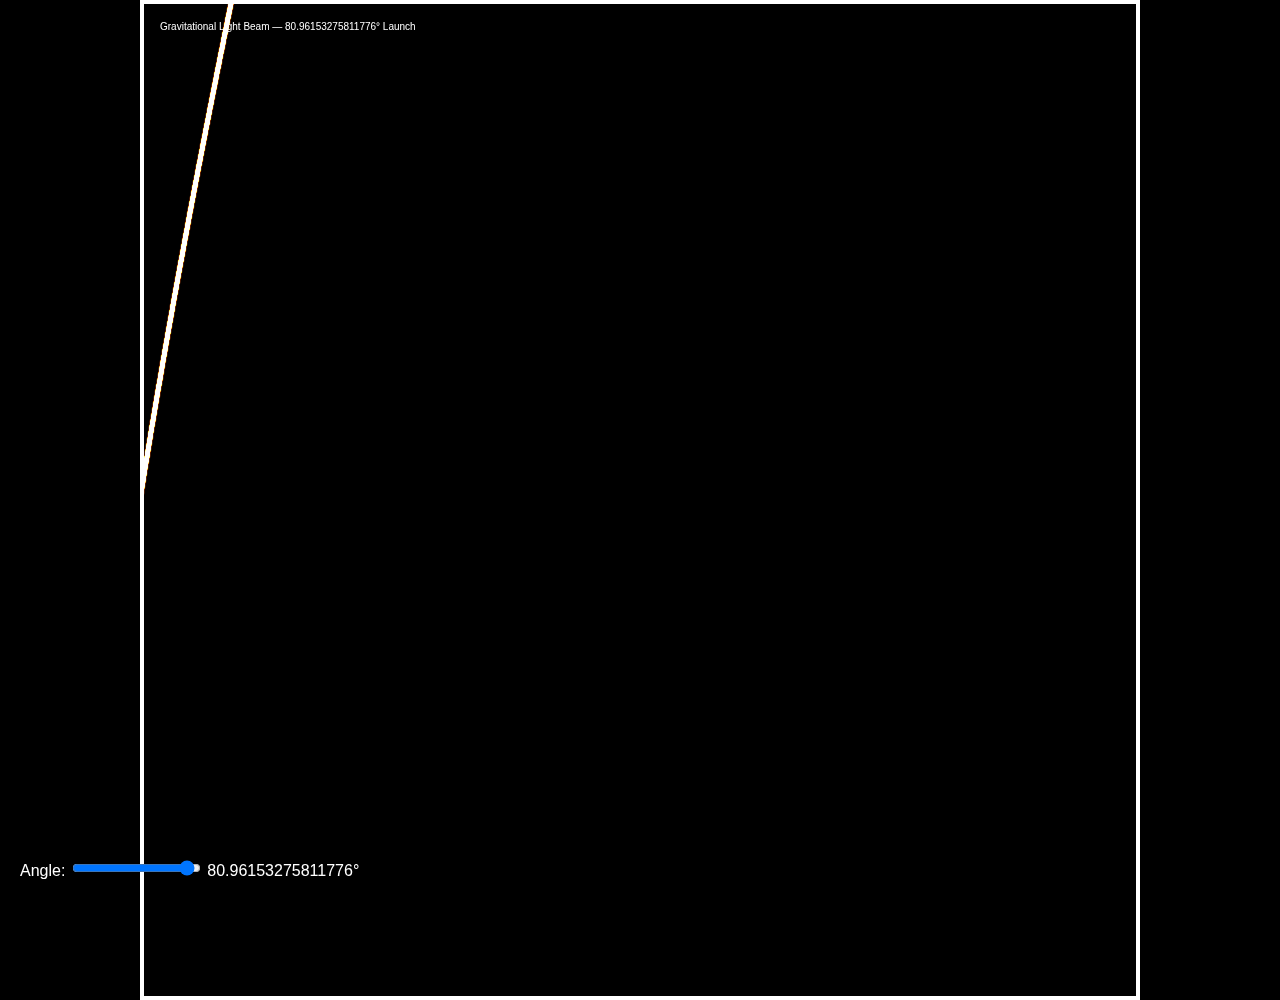
<file: beam_simulation.html>
<!DOCTYPE html>
<html lang="en">
<head>
  <meta charset="UTF-8" />
  <title>Gravitational Beam</title>
  <style>
    body {
      margin: 0;
      background: black;
    }
    canvas {
      display: block;
      margin: auto;
      background: black;
    }
  </style>
</head>
<body>
  <canvas id="beamCanvas"></canvas>
  <script src="beam.js"></script> <!-- assuming you save the JS as beam.js -->
  
</body>
</html>
</file>
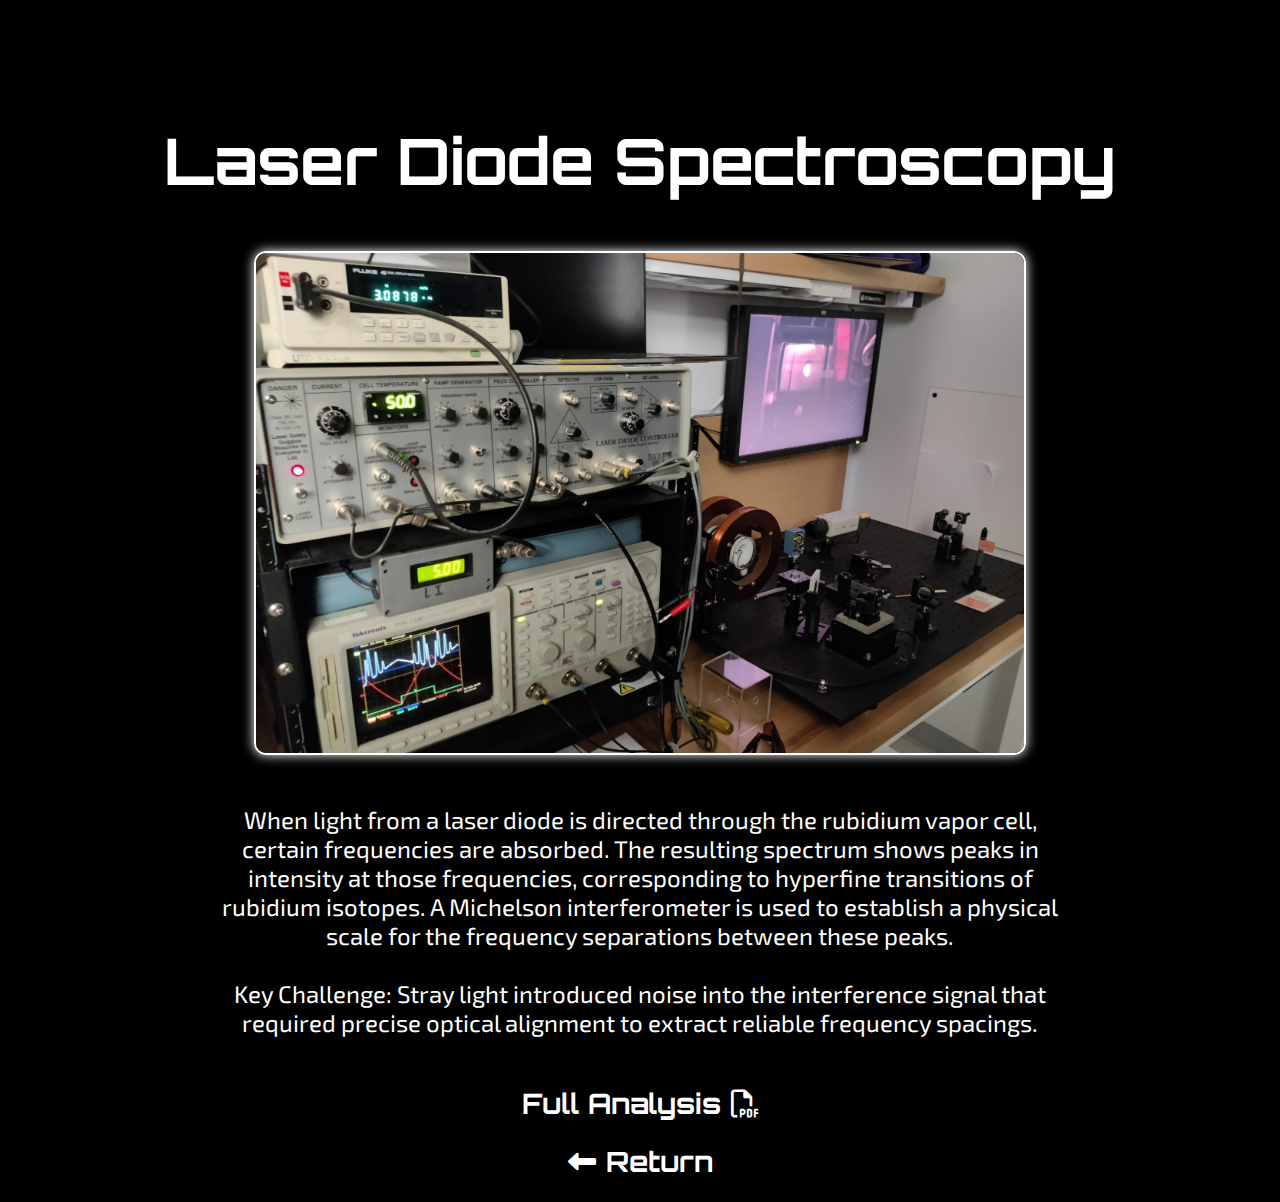
<file: experiment1.html>
<!DOCTYPE html>
<html lang="en">
<head>
  <meta charset="UTF-8">
  <title>Experiments</title>

  <!-- Fonts (same as your site) -->
  <link href="https://fonts.googleapis.com/css2?family=Orbitron:wght@400;700&display=swap" rel="stylesheet">
  <link href="https://fonts.googleapis.com/css2?family=Orbitron:wght@600;800&family=Exo+2:wght@400;500&display=swap" rel="stylesheet">
  <link rel="stylesheet" href="https://cdnjs.cloudflare.com/ajax/libs/font-awesome/6.5.1/css/all.min.css">
  

  <style>
    body {
      margin: 0;
      background-color: black;
      color: white;
      font-family: 'Orbitron', sans-serif;
      text-align: center;
      opacity: 0;
      transition: opacity 0.5s ease;
    }

    body.fade-in {
      opacity: 1;
    }

    /* Title block */
    .title {
      margin-top: 120px;
      font-size: 64px;
    }

    /* Image box */
    .image-box {
      margin: 50px auto;
      width: 60%;
      max-width: 800px;
      border: 2px solid white;
      border-radius: 12px;
      overflow: hidden;
      box-shadow: 0 0 12px #ffffff;
    }

    .image-box img {
      width: 100%;
      display: block;
    }

    /* Optional description */
    .description {
      margin-top: 30px;
      font-size: 18px;
      color: #ccc;
    }

    /* Return button (same vibe as your sim page) */
    .return {
      margin-top: 15px;
      font-size: 28px;
      cursor: pointer;
      transition: transform 0.2s ease, text-shadow 0.3s ease;
    }

    .return:hover {
      transform: scale(1.05);
      text-shadow: 0 0 12px #ff6600, 0 0 20px #ffaa00;
    }
  </style>
</head>
<!-- Black fade overlay -->
<div id="blackOverlay"></div>

<style>
  #blackOverlay {
    position: fixed;
    top: 0;
    left: 0;
    width: 100vw;
    height: 100vh;
    background: black;
    opacity: 0;
    pointer-events: none;
    transition: opacity 0.7s ease;
    z-index: 9999;
  }
</style>

<script>
  function fadeAndRedirect(url) {
    const overlay = document.getElementById("blackOverlay");
    overlay.style.opacity = "1";
    overlay.style.pointerEvents = "auto";

    setTimeout(() => {
      window.location.href = url;
    }, 700); // match transition time
  }
</script>

<body>

  <!-- Title -->
  <h1 class="title">Laser Diode Spectroscopy</h1>

  <!-- Image box -->
  <div class="image-box">
    <img src="images/laser_diode.jpg" alt="Experiment Preview">
  </div>

  <!-- Optional text -->
  <p style="font-family: 'Exo 2', sans-serif;
            max-width: 850px;
            margin: 20px auto;
            font-size: 24px;"> When light from a laser diode is directed through the rubidium vapor cell, certain frequencies are absorbed. 
            The resulting spectrum shows peaks in intensity at those frequencies, corresponding to hyperfine transitions of rubidium isotopes. 
            A Michelson interferometer is used to establish a physical scale for the frequency separations between these peaks. <br>

            <br>Key Challenge: Stray light introduced noise into the interference signal that required precise optical alignment to extract reliable frequency spacings.<br> <br> 

	</p>

  <a href="assets/laser_diode_report.pdf" target="_blank" style="text-decoration: none; color: white;">
  <h2 class="return">Full Analysis<span style="margin-left: 10px;"></span><i class="fa-regular fa-file-pdf"></i></h2>
 </a>
 
  <!-- Return -->
  <a href="#" onclick="fadeAndRedirect('index.html#three'); return false;" style="text-decoration: none; color: white;">
  <h2 class="return"><i class="fas fa-left-long"></i><span style="margin-left: 10px;">Return</span>
</a>

  <script>
  window.addEventListener('DOMContentLoaded', () => {
    setTimeout(() => {
      document.body.classList.add('fade-in');
    }, 50);
  });
  </script>

</body>
</html>
</file>
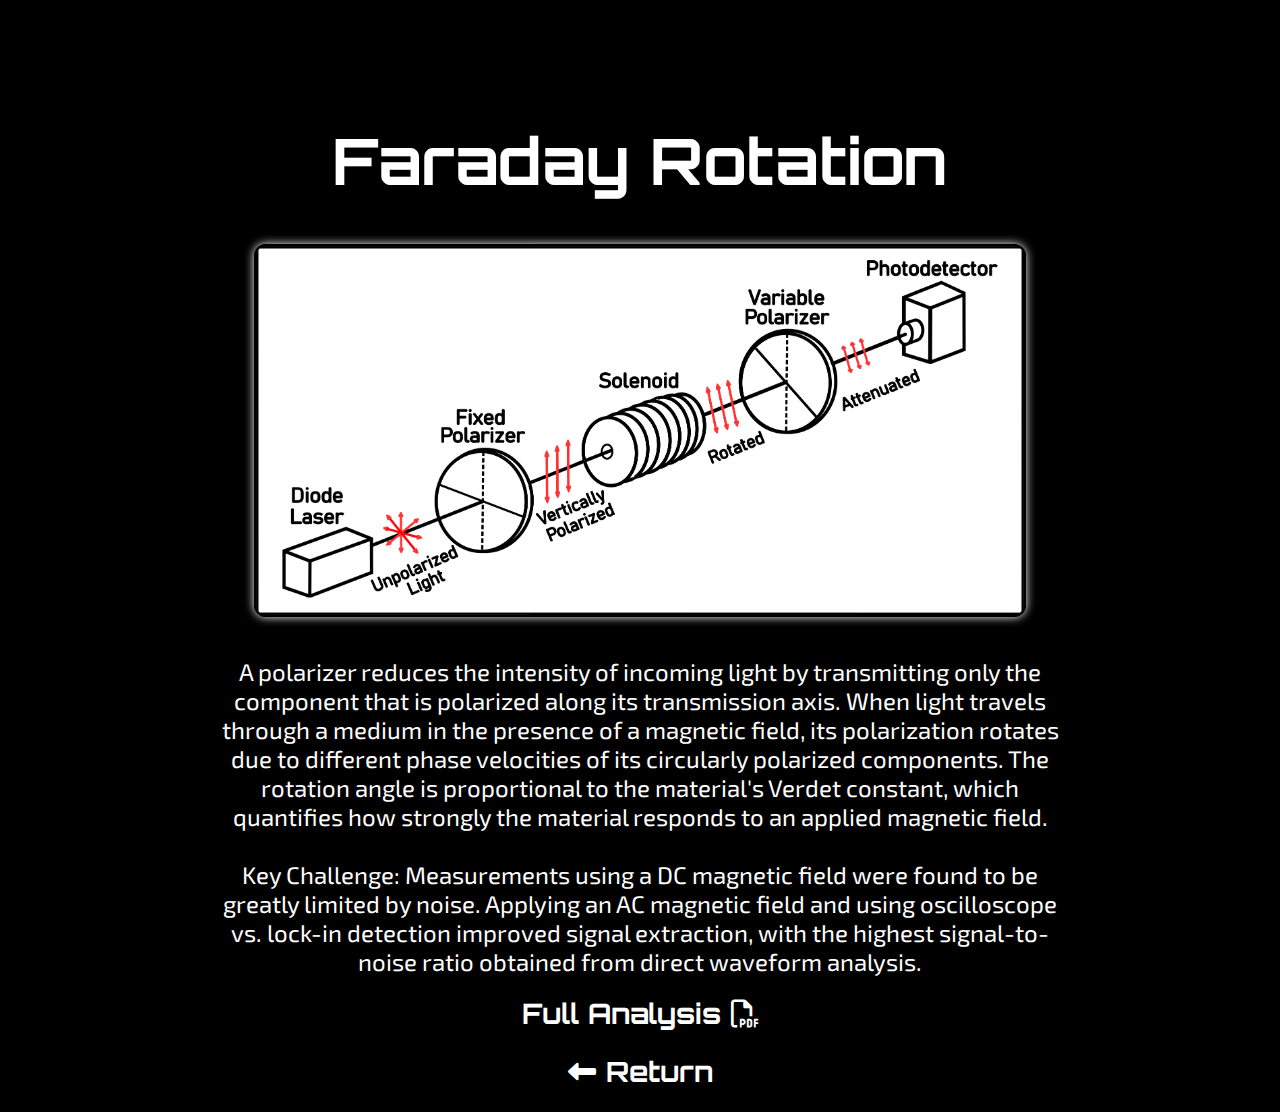
<file: experiment3.html>
<!DOCTYPE html>
<html lang="en">
<head>
  <meta charset="UTF-8">
  <title>Experiments</title>

  <!-- Fonts (same as your site) -->
  <link href="https://fonts.googleapis.com/css2?family=Orbitron:wght@400;700&display=swap" rel="stylesheet">
  <link href="https://fonts.googleapis.com/css2?family=Orbitron:wght@600;800&family=Exo+2:wght@400;500&display=swap" rel="stylesheet">
  <link rel="stylesheet" href="https://cdnjs.cloudflare.com/ajax/libs/font-awesome/6.5.1/css/all.min.css">
  

  <style>
    body {
      margin: 0;
      background-color: black;
      color: white;
      font-family: 'Orbitron', sans-serif;
      text-align: center;
      opacity: 0;
      transition: opacity 0.5s ease;
    }

    body.fade-in {
      opacity: 1;
    }

    /* Title block */
    .title {
      margin-top: 120px;
      font-size: 64px;
    }

    /* Image box */
    .image-box {
      margin: 40px auto;
      width: 60%;
      max-width: 800px;
      border: 2px solid rgb(0, 0, 0);
      border-radius: 12px;
      overflow: hidden;
      box-shadow: 0 0 10px #ffffff;
    }

    .image-box img {
      width: 100%;
      display: block;
    }

    /* Optional description */
    .description {
      margin-top: 30px;
      font-size: 18px;
      color: #ccc;
    }

    /* Return button (same vibe as your sim page) */
    .return {
      margin-top: 15px;
      font-size: 28px;
      cursor: pointer;
      transition: transform 0.2s ease, text-shadow 0.3s ease;
    }

    .return:hover {
      transform: scale(1.05);
      text-shadow: 0 0 12px #ff6600, 0 0 20px #ffaa00;
    }
  </style>
</head>
<!-- Black fade overlay -->
<div id="blackOverlay"></div>

<style>
  #blackOverlay {
    position: fixed;
    top: 0;
    left: 0;
    width: 100vw;
    height: 100vh;
    background: black;
    opacity: 0;
    pointer-events: none;
    transition: opacity 0.7s ease;
    z-index: 9999;
  }
</style>

<script>
  function fadeAndRedirect(url) {
    const overlay = document.getElementById("blackOverlay");
    overlay.style.opacity = "1";
    overlay.style.pointerEvents = "auto";

    setTimeout(() => {
      window.location.href = url;
    }, 700); // match transition time
  }
</script>

<body>

  <!-- Title -->
  <h1 class="title">Faraday Rotation</h1>

  <!-- Image box -->
  <div class="image-box">
    <img src="images/polarize.png" alt="Experiment Preview">
  </div>

  <!-- Optional text -->
  <p style="font-family: 'Exo 2', sans-serif;
            max-width: 850px;
            margin: 20px auto;
            font-size: 24px;">  
            A polarizer reduces the intensity of incoming light by transmitting only the component that is polarized along its transmission axis. 
            When light travels through a medium in the presence of a magnetic field, its polarization rotates due to different phase velocities of its circularly polarized components. 
            The rotation angle is proportional to the material's Verdet constant, which quantifies how strongly the material responds to an applied magnetic field. <br>

            <br>Key Challenge: Measurements using a DC magnetic field were found to be greatly limited by noise. Applying an AC magnetic field and using oscilloscope vs. lock-in detection improved signal extraction, 
            with the highest signal-to-noise ratio obtained from direct waveform analysis.

	</p>

  <a href="assets/faraday_report.pdf" target="_blank" style="text-decoration: none; color: white;">
  <h2 class="return">Full Analysis<span style="margin-left: 10px;"></span><i class="fa-regular fa-file-pdf"></i></h2>
 </a>
 
  <!-- Return -->
  <a href="#" onclick="fadeAndRedirect('index.html#three'); return false;" style="text-decoration: none; color: white;">
  <h2 class="return"><i class="fas fa-left-long"></i><span style="margin-left: 10px;">Return</span>
</a>

  <script>
  window.addEventListener('DOMContentLoaded', () => {
    setTimeout(() => {
      document.body.classList.add('fade-in');
    }, 50);
  });
  </script>

</body>
</html>
</file>
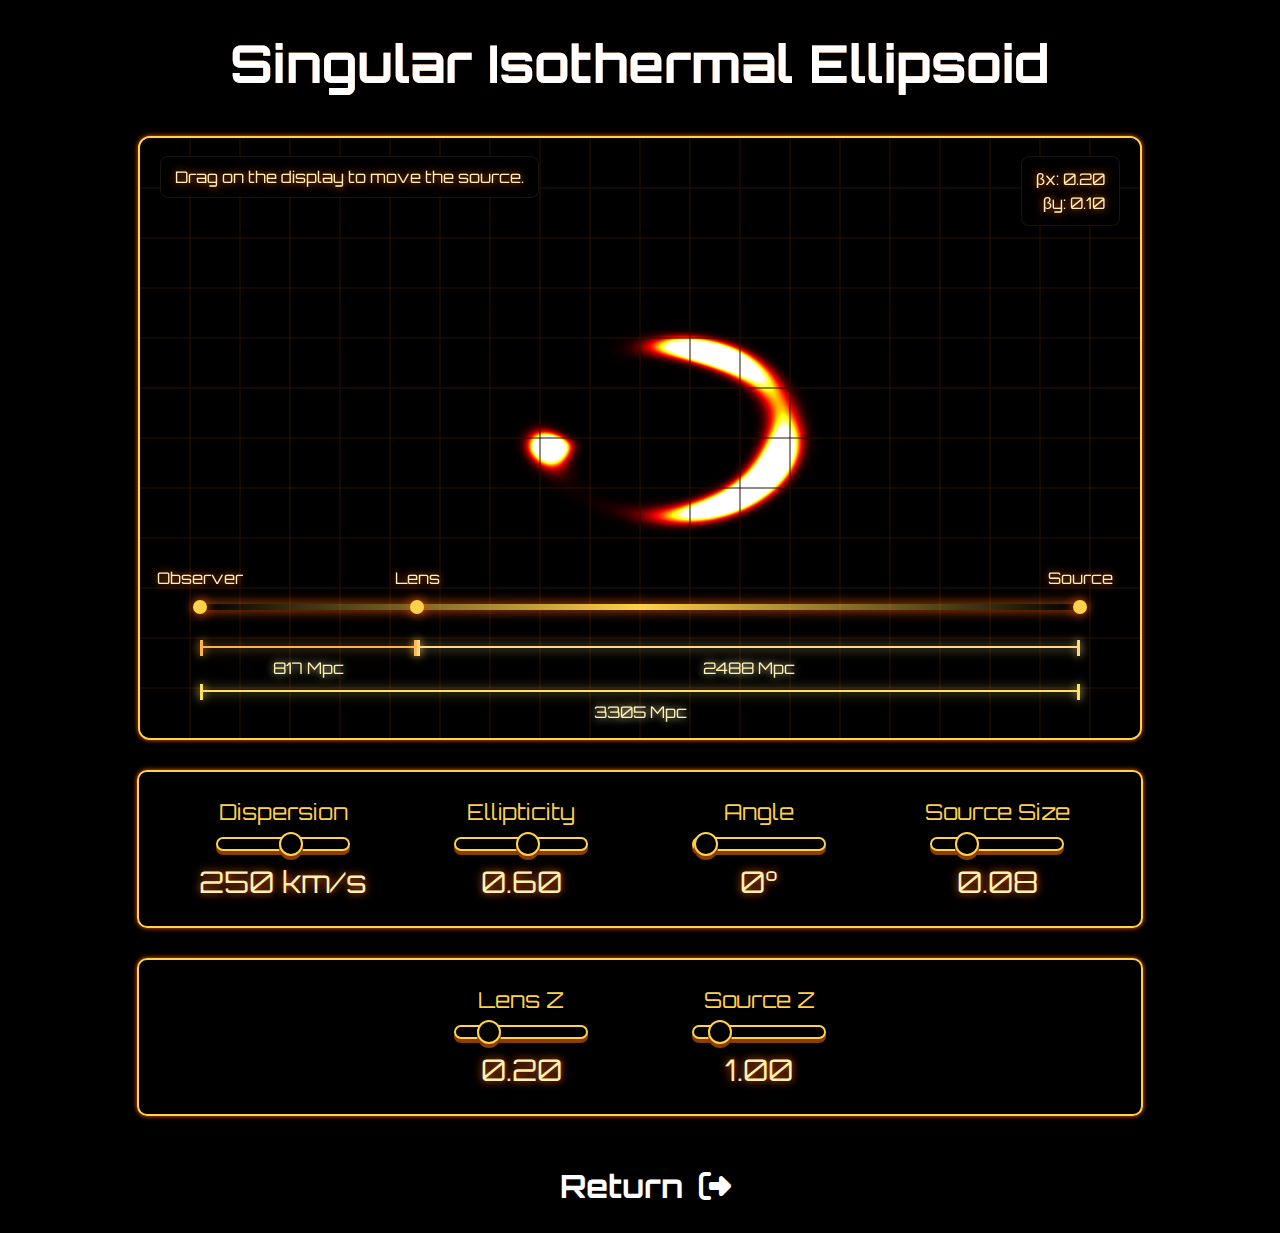
<file: lensing.html>
<!DOCTYPE html>
<html lang="en">

<head>
<meta charset="UTF-8">

<title>Gravitational Lensing</title>

<link href="https://fonts.googleapis.com/css2?family=Orbitron:wght@400;700&display=swap" rel="stylesheet">
      <link rel="stylesheet" href="https://cdnjs.cloudflare.com/ajax/libs/font-awesome/6.5.1/css/all.min.css">

<style>

:root {

    --theme: #ffd24a;
    --theme-dark: #8a3d00;
    --theme-glow: #ff5e00;
    --theme-light: #fff1b0;

    --background: #000000;

    --grid: #2b1000;
}

body {

    margin: 0;

    background: var(--background);

    color: var(--theme);

    font-family: 'Orbitron', sans-serif;

    text-align: center;

    overflow-x: hidden;

    opacity: 0;

    transition:
        opacity 1s ease;

    background: black;
}

body.fade-in {

    opacity: 1;
}

#blackOverlay {

    position: fixed;

    inset: 0;

    background: black;

    opacity: 0;

    pointer-events: none;

    transition:
        opacity 0.25s ease;

    z-index: 9999;
}


.header {

    margin-top: 30px;

    font-size: 52px;

    color: white;

    text-shadow:
        0 0 0px var(--theme-glow);
}

.display-box {

    position: relative;

    width: 1000px;

    margin: 40px auto 0 auto;

    border: 2px solid var(--theme);

    border-radius: 12px;

    box-shadow:
        0 0 5px var(--theme-glow);

    overflow: hidden;

    background: var(--background);
}

canvas {

    display: block;

    width: 1000px;
    height: 600px;

    background: black;
}

.display-data {

    position: absolute;

    right: 20px;
    bottom: 20px;

    text-align: right;

    font-size: 18px;

    color: var(--theme-light);

    text-shadow:
        0 0 8px var(--theme-glow);

    line-height: 1.6;

    background:
        rgba(0,0,0,0.35);

    padding: 12px 16px;

    border-radius: 8px;

    border:
        1px solid rgba(255,255,255,0.08);

    backdrop-filter:
        blur(4px);
}

.distance-scale {

    position: absolute;

    left: 60px;
    right: 60px;

    bottom: 50px;

    height: 120px;

    pointer-events: none;
}

/* MAIN LINE */

.distance-line {

    position: absolute;

    left: 0;

    width: 100%;

    top: 36px;

    height: 6px;

    background:
        linear-gradient(
            to right,
            transparent,
            var(--theme),
            transparent
        );

    box-shadow:
        0 0 12px var(--theme-glow);
}


.observer-marker {

    left: 0%;
}

.marker-dot {

    width: 24px;
    height: 24px;

    border-radius: 50%;

    background: var(--theme);

    box-shadow:
        0 0 16px var(--theme-glow);

    margin: auto;
}

.marker-label {

    position: absolute;

    bottom: 26px;

    left: 50%;

    transform: translateX(-50%);

    font-size: 16px;

    color: var(--theme-light);

    text-shadow:
        0 0 8px var(--theme-glow);

    white-space: nowrap;
}

/* DISTANCE BARS */

.distance-bars {

    position: absolute;

    width: 100%;
  
    top: 50px;

    left: 0;
}

.distance-bar {

    position: absolute;

    height: 2px;

    border-radius: 20px;

    transition:
        left 0.25s ease,
        width 0.25s ease;

    box-shadow:
        0 0 12px currentColor;
}



.bar-cap {

    position: absolute;

    width: 3px;

    height: 16px;

    top: -6px;

    background: currentColor;

    box-shadow:
        0 0 10px currentColor;
}

.left-cap {

    left: 0;
}

.right-cap {

    right: 0;
}

/* LABELS */

.distance-bar span {

    position: absolute;

    left: 50%;

    top: 12px;

    transform:
        translateX(-50%);

    font-size: 16px;

    color: var(--theme-light);

    white-space: nowrap;

    text-shadow:
        0 0 8px currentColor;
}

/* INDIVIDUAL BARS */

.dl-bar {

    top: 28px;

    background: #ffb347;

    color: #ffb347;
}

.dls-bar {

    top: 28px;

    background: #ffd885;

    color: #ffd885;
}

.ds-bar {

    top: 72px;

    background: #ffe066;

    color: #ffe066;
}
.distance-marker {

    position: absolute;

    top: 32px;

    transform: translateX(-50%);

    transition:
        left 0.25s ease;
}

.marker-dot {

    width: 14px;
    height: 14px;

    border-radius: 50%;

    background: var(--theme);

    box-shadow:
        0 0 12px var(--theme-glow);

    margin: auto;
}

.marker-label {

    margin-top: 8px;

    font-size: 16px;

    color: var(--theme-light);

    text-shadow:
        0 0 8px var(--theme-glow);

    white-space: nowrap;
}

.controls {

    width: 970px;

    margin: 30px auto;

    display: flex;

    justify-content: center;

    flex-wrap: wrap;

    gap: 18px;

    border: 2px solid var(--theme);

    border-radius: 10px;

    padding: 16px;

    box-shadow:
        0 0 5px var(--theme-glow);
}

.control-block {

    width: 200px;

    padding: 10px;

    display: flex;

    flex-direction: column;

    align-items: center;
}

.label {

    font-size: 22px;

    margin-bottom: 10px;
}

.display {

    margin-top: 10px;

    font-size: 30px;

    color: var(--theme-light);

    text-shadow:
        0 0 8px var(--theme-glow);
}

input[type="range"] {

    -webkit-appearance: none;

    width: 130px;

    height: 10px;

    background: var(--background);

    border-radius: 10px;

    border: 2px solid var(--theme);

    box-shadow:
        0 4px 0 var(--theme-dark);
}

input[type="range"]::-webkit-slider-thumb {

    -webkit-appearance: none;

    width: 24px;
    height: 24px;

    border-radius: 50%;

    background: black;

    border: 2px solid var(--theme);

    cursor: pointer;

    box-shadow:
        0 4px 0 var(--theme-dark);
}
.source-coords {

    position: absolute;

    top: 18px;
    right: 20px;

    text-align: right;

    font-size: 16px;

    line-height: 1.5;

    color: var(--theme-light);

    text-shadow:
        0 0 8px var(--theme-glow);

    background:
        rgba(0,0,0,0.35);

    padding: 10px 14px;

    border-radius: 8px;

    border:
        1px solid rgba(255,255,255,0.08);

    backdrop-filter:
        blur(4px);
}
.info {

    position: absolute;

    top: 18px;

    left: 20px;

    z-index: 10;

    color: var(--theme-light);

    font-size: 16px;

    text-shadow:
        0 0 8px var(--theme-glow);

    background:
        rgba(0,0,0,0.35);

    padding: 10px 14px;

    border-radius: 8px;

    border:
        1px solid rgba(255,255,255,0.08);

    backdrop-filter:
        blur(4px);
}

    .return {
      margin-top: 50px;
      font-size: 32px;
      cursor: pointer;
      transition: transform 0.2s ease, text-shadow 0.3s ease;
    }

    .return:hover {
      transform: scale(1.05);
      text-shadow: 0 0 12px #ff6600;
    }
</style>
</head>

<body>

<h1 class="header">
    Singular Isothermal Ellipsoid
</h1>

<div class="display-box">

    <div class="info">
      Drag on the display to move the source.
    </div>

    <canvas id="lensCanvas"
            width="1000"
            height="600">
    </canvas>
    <div class="source-coords"
        id="sourceCoords">

        βx: 0.20<br>
        βy: 0.10

    </div>

    <div class="distance-scale">

      <div class="distance-line"></div>

      <!-- MARKERS -->

      <div class="distance-marker observer-marker">

          <div class="marker-dot"></div>

          <div class="marker-label">
              Observer
          </div>

      </div>

      <div class="distance-marker lens-marker"
          id="lensMarker">

          <div class="marker-dot"></div>

          <div class="marker-label">
              Lens
          </div>

      </div>

      <div class="distance-marker source-marker"
          id="sourceMarker">

          <div class="marker-dot"></div>

          <div class="marker-label">
              Source
          </div>

      </div>

      <!-- DISTANCE BARS -->

      <div class="distance-bars">

          <!-- DL -->

          <div class="distance-bar dl-bar"
              id="DLBar">

              <div class="bar-cap left-cap"></div>
              <div class="bar-cap right-cap"></div>

              <span id="DLLabel"></span>

          </div>

          <!-- DLS -->

          <div class="distance-bar dls-bar"
              id="DLSBar">

              <div class="bar-cap left-cap"></div>
              <div class="bar-cap right-cap"></div>

              <span id="DLSLabel"></span>

          </div>

          <!-- DS -->

          <div class="distance-bar ds-bar"
              id="DSBar">

              <div class="bar-cap left-cap"></div>
              <div class="bar-cap right-cap"></div>

              <span id="DSLabel"></span>

          </div>

      </div>

  </div>
      


</div>

<div class="controls">

    <div class="control-block">

        <div class="label">
            Dispersion
        </div>

        <input type="range"
               id="sigmaV"
               min="50"
               max="400"
               step="1"
               value="250">

        <div class="display"
             id="sigmaVValue">
        </div>

    </div>


    <div class="control-block">

        <div class="label">
            Ellipticity
        </div>

        <input type="range"
               id="ellipticity"
               min="0.1"
               max="0.99"
               step="0.01"
               value="0.6">

        <div class="display"
             id="ellipticityValue">
        </div>

    </div>

    <div class="control-block">

        <div class="label">
            Angle
        </div>

        <input type="range"
               id="phi"
               min="0"
               max="180"
               step="1"
               value="0">

        <div class="display"
             id="phiValue">
        </div>

    </div>

    <div class="control-block">

        <div class="label">
            Source Size
        </div>

        <input type="range"
               id="sigma"
               min="0.02"
               max="0.3"
               step="0.01"
               value="0.08">

        <div class="display"
             id="sigmaValue">
        </div>

    </div>

</div>
<div class="controls">
    <div class="control-block">

        <div class="label">
            Lens Z
        </div>

        <input type="range"
               id="zLens"
               min="0.01"
               max="3"
               step="0.01"
               value="0.2">

        <div class="display"
             id="zLensValue">
        </div>

    </div>

    <div class="control-block">

        <div class="label">
            Source Z
        </div>

        <input type="range"
               id="zSource"
               min="0.05"
               max="6"
               step="0.01"
               value="1.0">

        <div class="display"
             id="zSourceValue">
        </div>

    </div>
</div>



<script>

const canvas =
    document.getElementById("lensCanvas");

const ctx =
    canvas.getContext("2d");

const H0 = 70;

const c = 299792.458;

const OM = 0.3;
const OV = 0.7;
const OK = 1 - OM - OV;

let sourceX = 0.2;
let sourceY = 0.1;

const scale = 4;

function getTheme(variable) {

    return getComputedStyle(
        document.documentElement
    ).getPropertyValue(variable);
}

function E(z) {

    return Math.sqrt(
        OM * (1 + z)**3 +
        OK * (1 + z)**2 +
        OV
    );
}

function integrate(func,
                   zMax,
                   steps = 1000) {

    let sum = 0;

    const dz = zMax / steps;

    for (let i = 0;
         i < steps;
         i++) {

        const z = i * dz;

        sum += func(z) * dz;
    }

    return sum;
}

function comovingDistance(z) {

    const DH = c / H0;

    return DH * integrate(
        zVal => 1 / E(zVal),
        z
    );
}

function angularDistance(z) {

    return comovingDistance(z)
        / (1 + z);
}

function angularDistanceLS(zL, zS) {

    return (
        comovingDistance(zS)
        - comovingDistance(zL)
    ) / (1 + zS);
}

function radToArcsec(rad) {

    return rad * 206265;
}

function gaussian(x,
                  y,
                  sx,
                  sy,
                  sigma) {

    return Math.exp(
        -((x - sx)**2 +
        (y - sy)**2) /
        (2 * sigma**2)
    );
}

function deflection(thetaX,
                    thetaY,
                    thetaE,
                    f,
                    phiDeg) {

    const phi =
        phiDeg * Math.PI / 180;

    const cos = Math.cos(phi);
    const sin = Math.sin(phi);

    const xRot =
        thetaX * cos +
        thetaY * sin;

    const yRot =
        -thetaX * sin +
        thetaY * cos;

    const eps = 1e-6;

    const phi_r =
        Math.sqrt(
            f*f*xRot*xRot +
            yRot*yRot
        ) + eps;

    const fPrime =
        Math.sqrt(1 - f*f + eps);

    const alphaXRot =

        (thetaE * f / fPrime) *

        Math.atan(
            (fPrime * xRot) /
            phi_r
        );

    const alphaYRot =

        (thetaE * f / fPrime) *

        Math.atanh(
            (fPrime * yRot) /
            phi_r
        );

    const alphaX =
        alphaXRot * cos -
        alphaYRot * sin;

    const alphaY =
        alphaXRot * sin +
        alphaYRot * cos;

    return {
        x: alphaX,
        y: alphaY
    };
}

function drawGrid() {

    ctx.strokeStyle =
        getTheme('--grid');

    ctx.lineWidth = 1;

    const spacing = 50;

    for (let x = 0;
         x < canvas.width;
         x += spacing) {

        ctx.beginPath();

        ctx.moveTo(x, 0);

        ctx.lineTo(
            x,
            canvas.height
        );

        ctx.stroke();
    }

    for (let y = 0;
         y < canvas.height;
         y += spacing) {

        ctx.beginPath();

        ctx.moveTo(0, y);

        ctx.lineTo(
            canvas.width,
            y
        );

        ctx.stroke();
    }
}

function renderLens() {

    document.getElementById(
    "sourceCoords"
    ).innerHTML =

        "βx: " +
        sourceX.toFixed(2) +

        "<br>" +

        "βy: " +
        sourceY.toFixed(2);

    const sigmaV =
        parseFloat(
            document.getElementById(
                "sigmaV"
            ).value
        );

    let zL =
        parseFloat(
            document.getElementById(
                "zLens"
            ).value
        );

    let zS =
        parseFloat(
            document.getElementById(
                "zSource"
            ).value
        );

    const zLensSlider =
        document.getElementById("zLens");

    const zSourceSlider =
        document.getElementById("zSource");

    zLensSlider.max =
        (zS - 0.01).toFixed(2);

    zSourceSlider.min =
        (zL + 0.01).toFixed(2);
    
    

/* Prevent source from going below lens */

    if (zS <= zL) {

    zS = zL + 0.01;

    zSourceSlider.value =
        zS.toFixed(2);
    }

    /* Prevent lens from exceeding source */

    if (zL >= zS) {

        zL = zS - 0.01;

        zLensSlider.value =
            zL.toFixed(2);
    }

    const finalZL =
    parseFloat(zLensSlider.value);

    const finalZS =
    parseFloat(zSourceSlider.value);

    const f =
        parseFloat(
            document.getElementById(
                "ellipticity"
            ).value
        );

    const phi =
        parseFloat(
            document.getElementById(
                "phi"
            ).value
        );

    const sigma =
        parseFloat(
            document.getElementById(
                "sigma"
            ).value
        );

    const DL =
    angularDistance(zL);

    const DS =
        angularDistance(zS);
    
    const DLS =
        angularDistanceLS(zL, zS);

    const DL_comoving =
        comovingDistance(zL);

    const DS_comoving =
        comovingDistance(zS);

    const DLS_comoving =
        DS_comoving - DL_comoving;



    const maxDistance =
    Math.max(
        DS_comoving,
        DL_comoving,
        1
    );

    const lensPercent =
        (DL_comoving / maxDistance) * 100;

    const sourcePercent =
        (DS_comoving / maxDistance) * 100;

    const lineScale = 1.00;

    const observerOffset = 0;

    const lensPos =
        observerOffset +
        lensPercent * lineScale;

    const sourcePos =
        observerOffset +
        sourcePercent * lineScale;
    const lensMarker =
        document.getElementById(
            "lensMarker"
        );

    const sourceMarker =
        document.getElementById(
            "sourceMarker"
        );

    lensMarker.style.left =
        lensPos + "%";

    sourceMarker.style.left =
        sourcePos + "%";

    const DLBar =
    document.getElementById("DLBar");

    const DSBar =
        document.getElementById("DSBar");

    const DLSBar =
        document.getElementById("DLSBar");

    DLBar.style.left =
        observerOffset + "%";

    DLBar.style.width =
        (lensPos - observerOffset) + "%";

    DSBar.style.left =
        observerOffset + "%";

    DSBar.style.width =
        (sourcePos - observerOffset) + "%";

    DLSBar.style.left =
        lensPos + "%";

    DLSBar.style.width =
        (sourcePos - lensPos) + "%";

    document.getElementById("DLLabel")
        .textContent =
        "" +
        DL_comoving.toFixed(0) +
        " Mpc";

    document.getElementById("DSLabel")
        .textContent =
        "" +
        DS_comoving.toFixed(0) +
        " Mpc";

    document.getElementById("DLSLabel")
        .textContent =
        "" +
        DLS_comoving.toFixed(0) +
        " Mpc";


    const thetaE_rad =

        4 * Math.PI *

        (sigmaV / c)**2 *

        (DLS / DS);

    const thetaE =
        radToArcsec(thetaE_rad);

    document.getElementById(
        "sigmaVValue"
    ).textContent =
        sigmaV.toFixed(0)
        + " km/s";

    document.getElementById(
        "zLensValue"
    ).textContent =
        zL.toFixed(2);

    document.getElementById(
        "zSourceValue"
    ).textContent =
        zS.toFixed(2);

    document.getElementById(
        "ellipticityValue"
    ).textContent =
        f.toFixed(2);

    document.getElementById(
        "phiValue"
    ).textContent =
        phi.toFixed(0) + "°";

    document.getElementById(
        "sigmaValue"
    ).textContent =
        sigma.toFixed(2);

    const width =
        canvas.width;

    const height =
        canvas.height;

    const image =
        ctx.createImageData(
            width,
            height
        );

    const data =
        image.data;

    for (let py = 0;
         py < height;
         py++) {

        for (let px = 0;
             px < width;
             px++) {

            const thetaX =

                (px / width - 0.5)
                * 2 * scale;

            const thetaY =

            -((py / height) - 0.5)
            * 2 * scale;

            const alpha =
                deflection(
                    thetaX,
                    thetaY,
                    thetaE,
                    f,
                    phi
                );

            const betaX =
                thetaX - alpha.x;

            const betaY =
                thetaY - alpha.y;

            const intensity =
                gaussian(
                    betaX,
                    betaY,
                    sourceX,
                    sourceY,
                    sigma
                );

            const brightness =
                Math.min(
                    255,
                    intensity * 900
                );

            let r, g, b;

            if (brightness < 85) {

                r = brightness * 3;
                g = 0;
                b = 0;
            }

            else if (
                brightness < 170
            ) {

                r = 255;

                g =
                    (brightness - 85)
                    * 3;

                b = 0;
            }

            else {

                r = 255;

                g = 255;

                b =
                    (brightness - 170)
                    * 3;
            }

            const index =
                (py * width + px)
                * 4;

            data[index] =
                Math.min(255, r);

            data[index + 1] =
                Math.min(255, g);

            data[index + 2] =
                Math.min(255, b);

            data[index + 3] =
                255;
        }
    }

    ctx.putImageData(
        image,
        0,
        0
    );

    drawGrid();
}

canvas.addEventListener(
    "mousemove",
    e => {

    if (e.buttons !== 1)
        return;

    const rect =
        canvas.getBoundingClientRect();

    const x =
        e.clientX - rect.left;

    const y =
        e.clientY - rect.top;

    sourceX =
        ((x / canvas.width)
        - 0.5)
        * 2 * scale;

    sourceY =
      -((y / canvas.height) - 0.5)
      * 2 * scale;

    renderLens();
});

document
.querySelectorAll("input")
.forEach(input => {

    input.addEventListener(
        "input",
        () => requestAnimationFrame(renderLens)
    );
});

renderLens();

</script>


<a href="#"
   onclick="fadeAndRedirect('index.html#main'); return false;"
   style="
      text-decoration: none;
      color: white;
   ">
    <h2 class="return">
        <span style="
            margin-left: 10px;
            margin-right: 6px;
        ">
            Return
        </span>
        <i class="fa-solid fa-right-from-bracket"></i>
    </h2>
</a>
<div id="blackOverlay"></div>

<script>

function fadeAndRedirect(url) {

    const overlay =
        document.getElementById(
            "blackOverlay"
        );

    overlay.style.opacity = "1";

    overlay.style.pointerEvents =
        "auto";

    document.body.style.opacity = "0";

    setTimeout(() => {

        window.location.href = url;

    }, 250);
}


    window.onload = () => {
    setTimeout(() => {
        document.body.classList.add("fade-in");
    }, 500);
    };


</script>



</body>
</html>
</file>
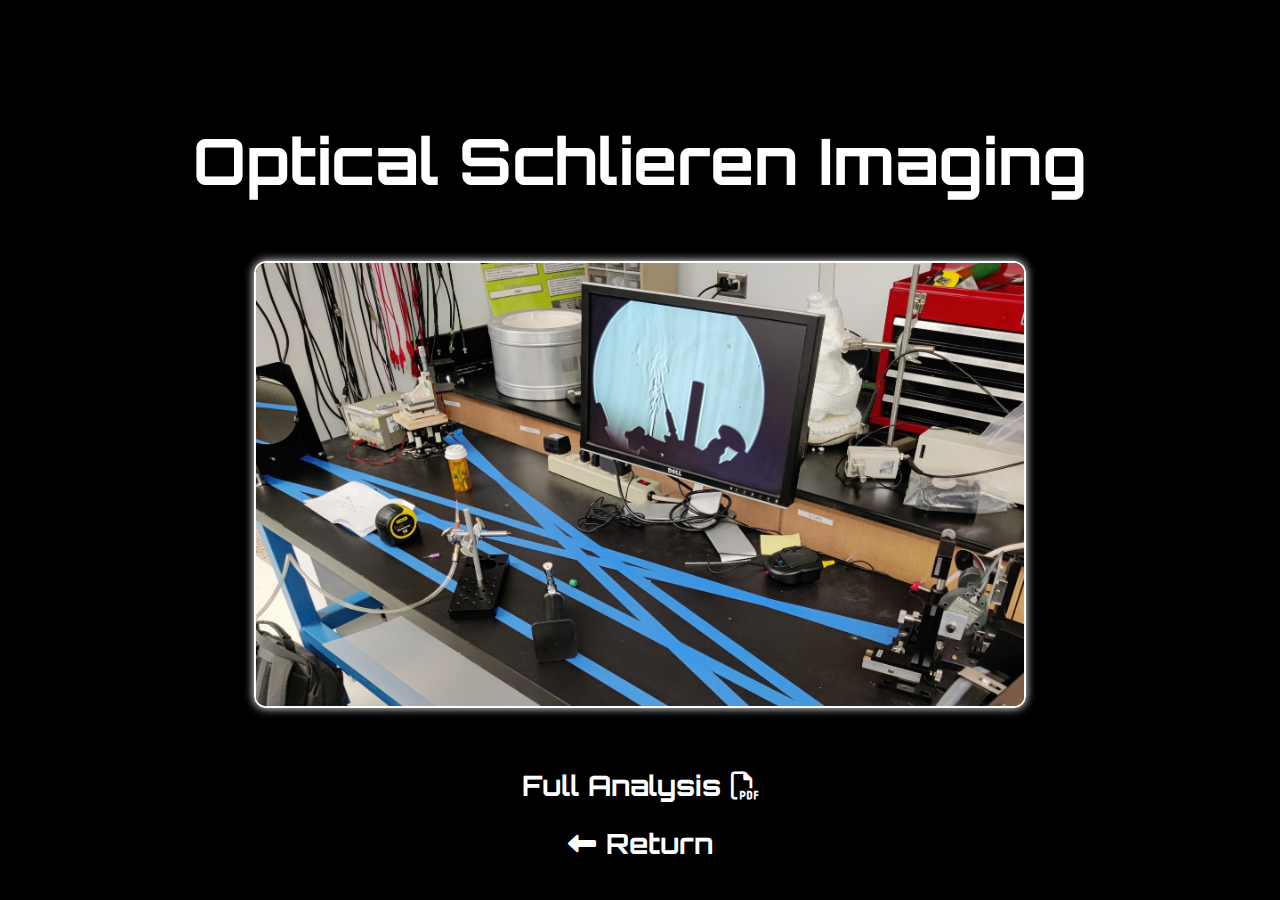
<file: project1.html>
<!DOCTYPE html>
<html lang="en">
<head>
  <meta charset="UTF-8">
  <title>Experiments</title>

  <!-- Fonts (same as your site) -->
  <link href="https://fonts.googleapis.com/css2?family=Orbitron:wght@400;700&display=swap" rel="stylesheet">
  <link href="https://fonts.googleapis.com/css2?family=Orbitron:wght@600;800&family=Exo+2:wght@400;500&display=swap" rel="stylesheet">
  <link rel="stylesheet" href="https://cdnjs.cloudflare.com/ajax/libs/font-awesome/6.5.1/css/all.min.css">
  

  <style>
    body {
      margin: 0;
      background-color: black;
      color: white;
      font-family: 'Orbitron', sans-serif;
      text-align: center;
      opacity: 0;
      transition: opacity 0.5s ease;
    }

    body.fade-in {
      opacity: 1;
    }

    /* Title block */
    .title {
      margin-top: 120px;
      font-size: 64px;
    }

    /* Image box */
    .image-box {
      margin: 60px auto;
      width: 60%;
      max-width: 800px;
      border: 2px solid white;
      border-radius: 12px;
      overflow: hidden;
      box-shadow: 0 0 10px #ffffff;
    }

    .image-box img {
      width: 100%;
      display: block;
    }

    /* Optional description */
    .description {
      margin-top: 30px;
      font-size: 18px;
      color: #ccc;
    }

    /* Return button (same vibe as your sim page) */
    .return {
      margin-top: 15px;
      font-size: 28px;
      cursor: pointer;
      transition: transform 0.2s ease, text-shadow 0.3s ease;
    }

    .return:hover {
      transform: scale(1.05);
      text-shadow: 0 0 12px #ff6600, 0 0 20px #ffaa00;
    }
  </style>
</head>
<!-- Black fade overlay -->
<div id="blackOverlay"></div>

<style>
  #blackOverlay {
    position: fixed;
    top: 0;
    left: 0;
    width: 100vw;
    height: 100vh;
    background: black;
    opacity: 0;
    pointer-events: none;
    transition: opacity 0.7s ease;
    z-index: 9999;
  }
</style>

<script>
  function fadeAndRedirect(url) {
    const overlay = document.getElementById("blackOverlay");
    overlay.style.opacity = "1";
    overlay.style.pointerEvents = "auto";

    setTimeout(() => {
      window.location.href = url;
    }, 700); // match transition time
  }
</script>

<body>

  <!-- Title -->
  <h1 class="title">Optical Schlieren Imaging</h1>

  <!-- Image box -->
  <div class="image-box">
    <img src="images/schlieren2.jpg" alt="Experiment Preview">
  </div>

  <!-- Optional text -->
  <p style="font-family: 'Exo 2', sans-serif;
            max-width: 850px;
            margin: 20px auto;
            font-size: 24px;"> 

	</p>

  <a href="assets/report.pdf" target="_blank" style="text-decoration: none; color: white;">
  <h2 class="return">Full Analysis<span style="margin-left: 10px;"></span><i class="fa-regular fa-file-pdf"></i></h2>
 </a>
 
  <!-- Return -->
  <a href="#" onclick="fadeAndRedirect('index.html#three'); return false;" style="text-decoration: none; color: white;">
  <h2 class="return"><i class="fas fa-left-long"></i><span style="margin-left: 10px;">Return</span>
</a>

  <script>
  window.addEventListener('DOMContentLoaded', () => {
    setTimeout(() => {
      document.body.classList.add('fade-in');
    }, 50);
  });
  </script>

</body>
</html>
</file>
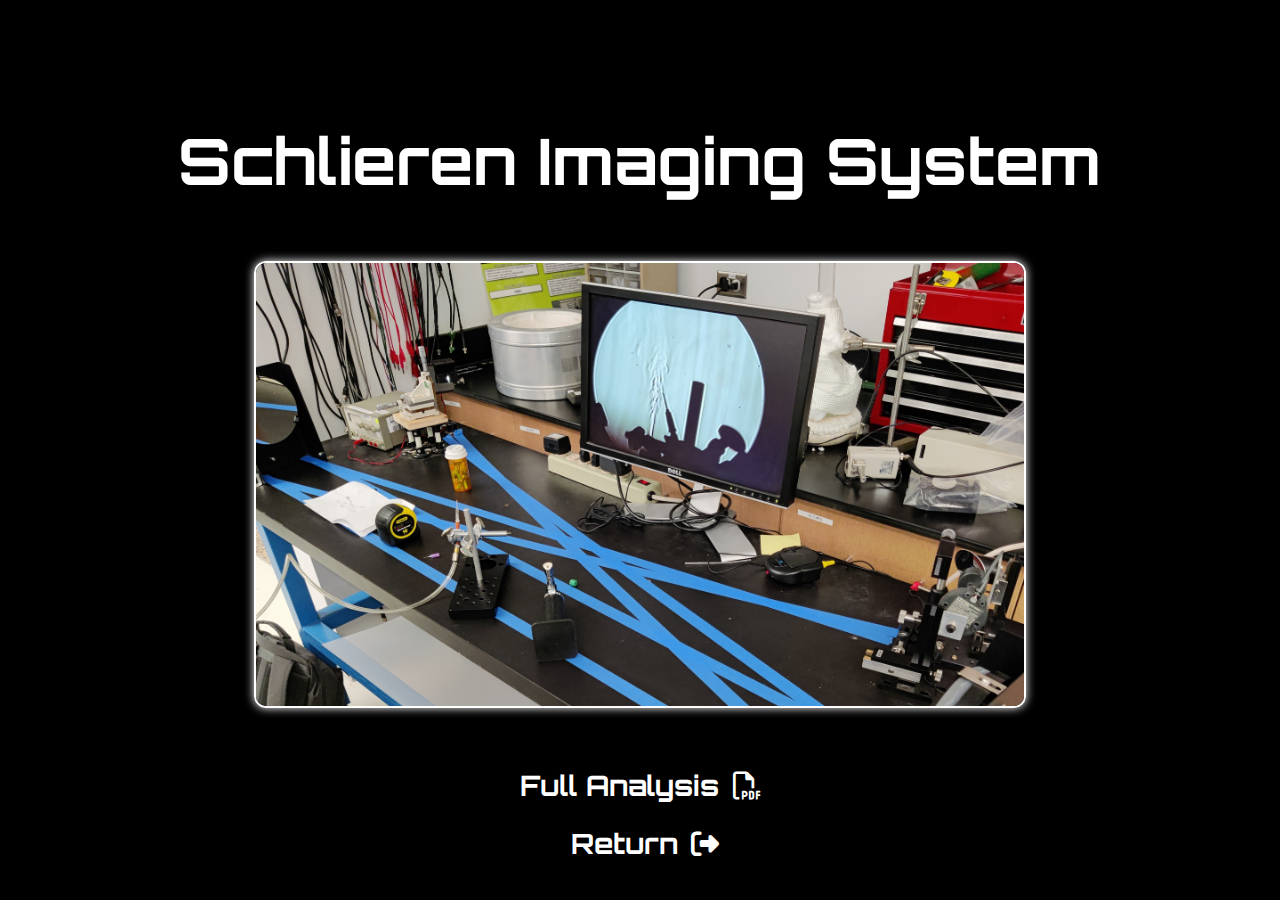
<file: project1_schlieren.html>
<!DOCTYPE html>
<html lang="en">
<head>
  <meta charset="UTF-8">
  <title>Experiments</title>

  <link href="https://fonts.googleapis.com/css2?family=Orbitron:wght@400;700&display=swap" rel="stylesheet">
  <link href="https://fonts.googleapis.com/css2?family=Orbitron:wght@600;800&family=Exo+2:wght@400;500&display=swap" rel="stylesheet">
  <link rel="stylesheet" href="https://cdnjs.cloudflare.com/ajax/libs/font-awesome/6.5.1/css/all.min.css">
  

  <style>
    body {
      margin: 0;
      background-color: black;
      color: white;
      font-family: 'Orbitron', sans-serif;
      text-align: center;
      opacity: 0;
      transition: opacity 0.5s ease;
    }

    body.fade-in {
      opacity: 1;
    }

    .title {
      margin-top: 120px;
      font-size: 64px;
    }

    .image-box {
      margin: 60px auto;
      width: 60%;
      max-width: 800px;
      border: 2px solid white;
      border-radius: 12px;
      overflow: hidden;
      box-shadow: 0 0 10px #ffffff;
    }

    .image-box img {
      width: 100%;
      display: block;
    }

    .description {
      margin-top: 30px;
      font-size: 18px;
      color: #ccc;
    }

    .return {
      margin-top: 15px;
      font-size: 28px;
      cursor: pointer;
      transition: transform 0.2s ease, text-shadow 0.3s ease;
    }

    .return:hover {
      transform: scale(1.05);
      text-shadow: 0 0 12px #ff6600, 0 0 20px #ffaa00;
    }
  </style>
</head>

<div id="blackOverlay"></div>

<style>
  #blackOverlay {
    position: fixed;
    top: 0;
    left: 0;
    width: 100vw;
    height: 100vh;
    background: black;
    opacity: 0;
    pointer-events: none;
    transition: opacity 0.2s ease;
    z-index: 9999;
  }
</style>

<script>
  function fadeAndRedirect(url) {
    const overlay = document.getElementById("blackOverlay");
    overlay.style.opacity = "1";
    overlay.style.pointerEvents = "auto";

    setTimeout(() => {
      window.location.href = url;
    }, 150); 
  }
</script>

<body>

  <h1 class="title">Schlieren Imaging System</h1>

  <div class="image-box">
    <img src="images/schlieren2.jpg" alt="Experiment Preview">
  </div>

  <p style="font-family: 'Exo 2', sans-serif;
            max-width: 850px;
            margin: 20px auto;
            font-size: 24px;"> 

	</p>

  <a href="assets/report.pdf" target="_blank" style="text-decoration: none; color: white;">
  <h2 class="return">Full Analysis<span style="margin-left: 10px; margin-right: 4px"></span><i class="fa-regular fa-file-pdf"></i></h2>
 </a>
 
  <a href="#" onclick="fadeAndRedirect('index.html#main'); return false;" style="text-decoration: none; color: white;">
  <h2 class="return"><span style="margin-left: 10px; margin-right: 4px">Return </span><i class="fa-solid fa-right-from-bracket"></i>
</a>

  <script>
  window.addEventListener('DOMContentLoaded', () => {
    requestAnimationFrame(() => {
      document.body.classList.add('fade-in');
    });
  });
  </script>

</body>
</html>
</file>
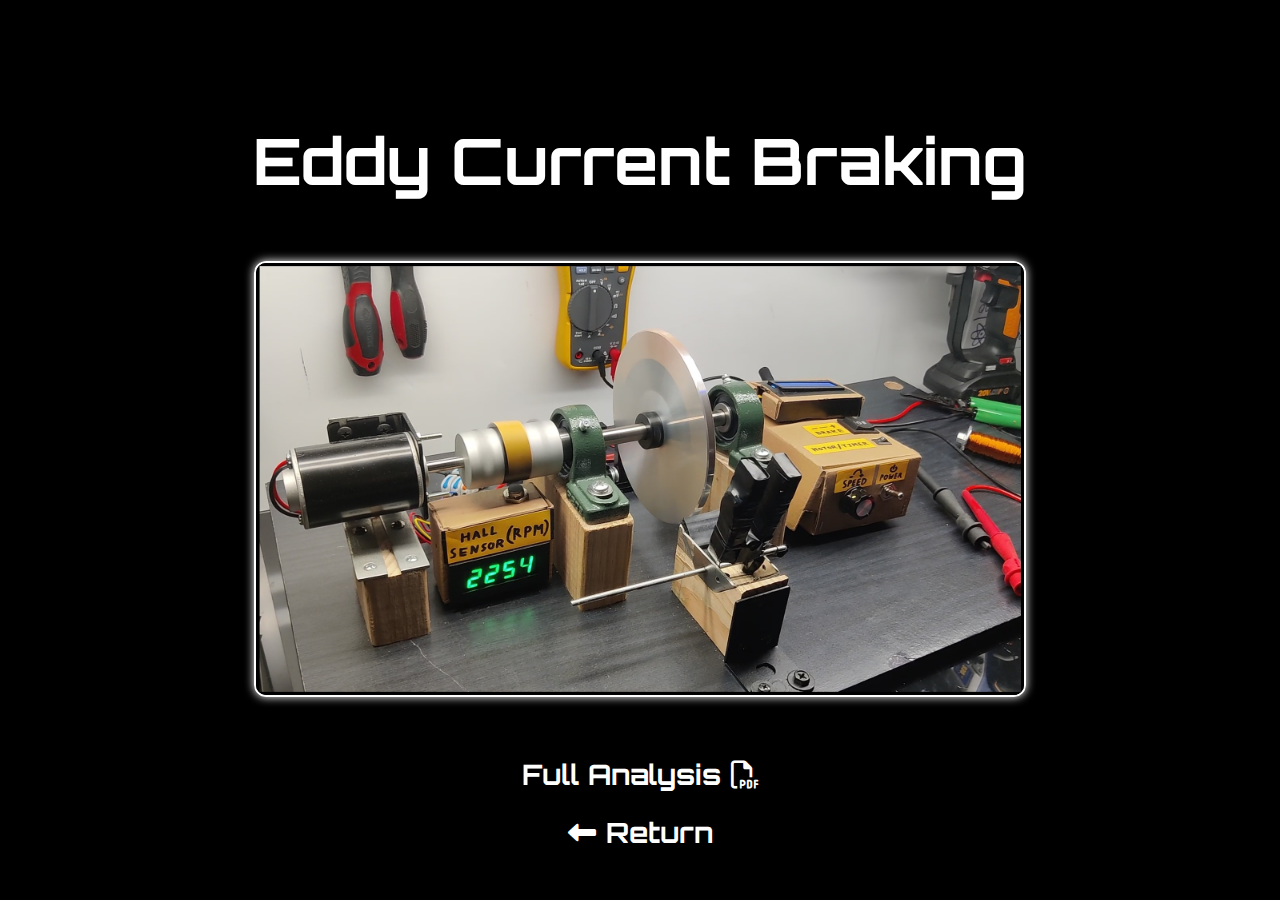
<file: project2.html>
<!DOCTYPE html>
<html lang="en">
<head>
  <meta charset="UTF-8">
  <title>Experiments</title>

  <!-- Fonts (same as your site) -->
  <link href="https://fonts.googleapis.com/css2?family=Orbitron:wght@400;700&display=swap" rel="stylesheet">
  <link href="https://fonts.googleapis.com/css2?family=Orbitron:wght@600;800&family=Exo+2:wght@400;500&display=swap" rel="stylesheet">
  <link rel="stylesheet" href="https://cdnjs.cloudflare.com/ajax/libs/font-awesome/6.5.1/css/all.min.css">
  

  <style>
    body {
      margin: 0;
      background-color: black;
      color: white;
      font-family: 'Orbitron', sans-serif;
      text-align: center;
      opacity: 0;
      transition: opacity 0.5s ease;
    }

    body.fade-in {
      opacity: 1;
    }

    /* Title block */
    .title {
      margin-top: 120px;
      font-size: 64px;
    }

    /* Image box */
    .image-box {
      margin: 60px auto;
      width: 60%;
      max-width: 800px;
      border: 2px solid white;
      border-radius: 12px;
      overflow: hidden;
      box-shadow: 0 0 10px #ffffff;
    }

    .image-box img {
      width: 100%;
      display: block;
    }

    /* Optional description */
    .description {
      margin-top: 30px;
      font-size: 18px;
      color: #ccc;
    }

    /* Return button (same vibe as your sim page) */
    .return {
      margin-top: 15px;
      font-size: 28px;
      cursor: pointer;
      transition: transform 0.2s ease, text-shadow 0.3s ease;
    }

    .return:hover {
      transform: scale(1.05);
      text-shadow: 0 0 12px #ff6600, 0 0 20px #ffaa00;
    }
  </style>
</head>
<!-- Black fade overlay -->
<div id="blackOverlay"></div>

<style>
  #blackOverlay {
    position: fixed;
    top: 0;
    left: 0;
    width: 100vw;
    height: 100vh;
    background: black;
    opacity: 0;
    pointer-events: none;
    transition: opacity 0.7s ease;
    z-index: 9999;
  }
</style>

<script>
  function fadeAndRedirect(url) {
    const overlay = document.getElementById("blackOverlay");
    overlay.style.opacity = "1";
    overlay.style.pointerEvents = "auto";

    setTimeout(() => {
      window.location.href = url;
    }, 700); // match transition time
  }
</script>

<body>

  <!-- Title -->
  <h1 class="title">Eddy Current Braking</h1>

  <!-- Image box -->
  <div class="image-box">
    <img src="images/brake2.jpg" alt="Experiment Preview">
  </div>

  <!-- Optional text -->
  <p style="font-family: 'Exo 2', sans-serif;
            max-width: 850px;
            margin: 20px auto;
            font-size: 24px;"> 

	</p>

  <a href="assets/eddycurrent_report.pdf" target="_blank" style="text-decoration: none; color: white;">
  <h2 class="return">Full Analysis<span style="margin-left: 10px;"></span><i class="fa-regular fa-file-pdf"></i></h2>
 </a>
 
  <!-- Return -->
  <a href="#" onclick="fadeAndRedirect('index.html#three'); return false;" style="text-decoration: none; color: white;">
  <h2 class="return"><i class="fas fa-left-long"></i><span style="margin-left: 10px;">Return</span>
</a>

  <script>
  window.addEventListener('DOMContentLoaded', () => {
    setTimeout(() => {
      document.body.classList.add('fade-in');
    }, 50);
  });
  </script>

</body>
</html>
</file>
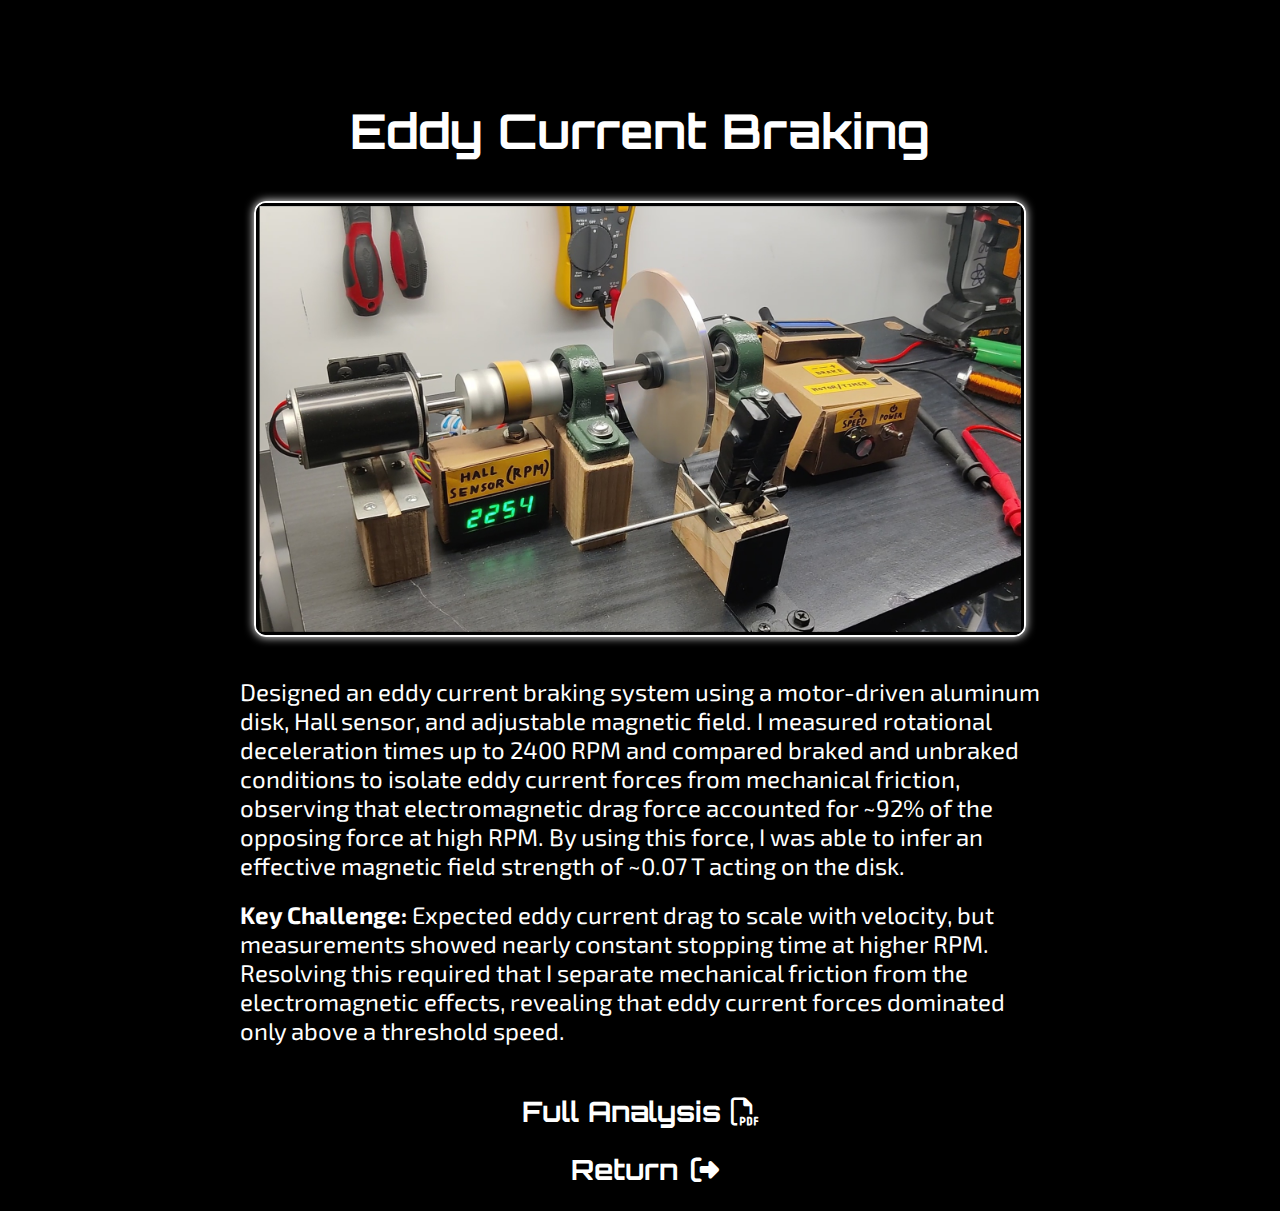
<file: project2_eddy.html>
<!DOCTYPE html>
<html lang="en">
<head>
  <meta charset="UTF-8">
  <title>Experiments</title>

  <link href="https://fonts.googleapis.com/css2?family=Orbitron:wght@400;700&display=swap" rel="stylesheet">
  <link href="https://fonts.googleapis.com/css2?family=Orbitron:wght@600;800&family=Exo+2:wght@400;500&display=swap" rel="stylesheet">
  <link rel="stylesheet" href="https://cdnjs.cloudflare.com/ajax/libs/font-awesome/6.5.1/css/all.min.css">
  

  <style>
    body {
      margin: 0;
      background-color: black;
      color: white;
      font-family: 'Orbitron', sans-serif;
      text-align: center;
      opacity: 0;
      transition: opacity 0.5s ease;
    }

    body.fade-in {
      opacity: 1;
    }

    .title {
      margin-top: 100px;
      font-size: 48px;
    }

    .image-box {
      margin: 40px auto;
      width: 60%;
      max-width: 800px;
      border: 2px solid white;
      border-radius: 12px;
      overflow: hidden;
      box-shadow: 0 0 10px #ffffff;
    }

    .image-box img {
      width: 100%;
      display: block;
    }

    .description {
      margin-top: 30px;
      font-size: 18px;
      color: #ccc;
    }

    .return {
      margin-top: 15px;
      font-size: 28px;
      cursor: pointer;
      transition: transform 0.2s ease, text-shadow 0.3s ease;
    }

    .return:hover {
      transform: scale(1.05);
      text-shadow: 0 0 12px #ff6600, 0 0 20px #ffaa00;
    }
  </style>
</head>

<div id="blackOverlay"></div>

<style>
  #blackOverlay {
    position: fixed;
    top: 0;
    left: 0;
    width: 100vw;
    height: 100vh;
    background: black;
    opacity: 0;
    pointer-events: none;
    transition: opacity 0.2s ease;
    z-index: 9999;
  }
</style>

<script>
  function fadeAndRedirect(url) {
    const overlay = document.getElementById("blackOverlay");
    overlay.style.opacity = "1";
    overlay.style.pointerEvents = "auto";

    setTimeout(() => {
      window.location.href = url;
    }, 150); 
  }
</script>

<body>

  <h1 class="title">Eddy Current Braking</h1>

  <div class="image-box">
    <img src="images/brake2.jpg" alt="Experiment Preview">
  </div>

  <p style="font-family: 'Exo 2', sans-serif;
            max-width: 800px;
            margin: 20px auto;
            font-size: 24px;
            text-align: left;"> 
  Designed an eddy current braking system using a motor-driven aluminum disk, Hall sensor, and adjustable magnetic field.
  I measured rotational deceleration times up to 2400 RPM and compared braked and unbraked conditions to isolate eddy current forces from mechanical friction,
  observing that electromagnetic drag force accounted for ~92% of the opposing force at high RPM. By using this force, I was able to infer an effective magnetic field strength of ~0.07 T acting on the disk. 
  </p>
  <p style="font-family: 'Exo 2', sans-serif;
            max-width: 800px;
            margin: 20px auto;
            font-size: 24px;
            text-align: left;"> 
  <b>Key Challenge:</b> Expected eddy current drag to scale with velocity, but measurements showed nearly constant stopping time at higher RPM.
  Resolving this required that I separate mechanical friction from the electromagnetic effects, revealing that eddy current forces dominated only above a threshold speed.
  <br><br>
	</p>

  <a href="assets/eddycurrent_report.pdf" target="_blank" style="text-decoration: none; color: white;">
  <h2 class="return">Full Analysis<span style="margin-left: 10px;"></span><i class="fa-regular fa-file-pdf"></i></h2>
 </a>
 
  <a href="#" onclick="fadeAndRedirect('index.html#three'); return false;" style="text-decoration: none; color: white;">
  <h2 class="return"><span style="margin-left: 10px; margin-right: 4px">Return </span><i class="fa-solid fa-right-from-bracket"></i>
</a>

  <script>
  window.addEventListener('DOMContentLoaded', () => {
    requestAnimationFrame(() => {
      document.body.classList.add('fade-in');
    });
  });
  </script>

</body>
</html>
</file>
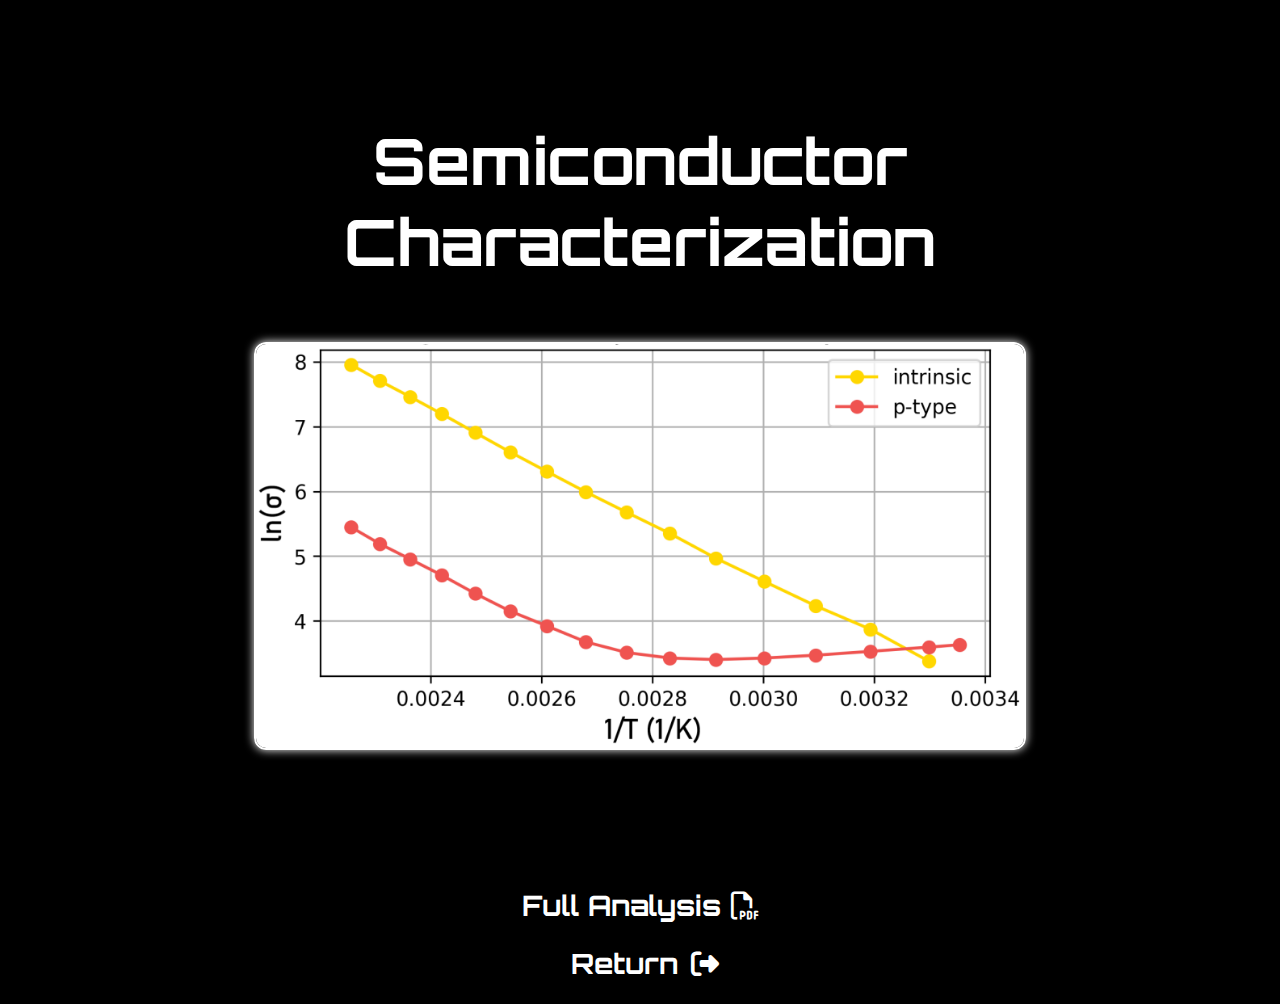
<file: project4_semi.html>
<!DOCTYPE html>
<html lang="en">
<head>
  <meta charset="UTF-8">
  <title>Experiments</title>

  <link href="https://fonts.googleapis.com/css2?family=Orbitron:wght@400;700&display=swap" rel="stylesheet">
  <link href="https://fonts.googleapis.com/css2?family=Orbitron:wght@600;800&family=Exo+2:wght@400;500&display=swap" rel="stylesheet">
  <link rel="stylesheet" href="https://cdnjs.cloudflare.com/ajax/libs/font-awesome/6.5.1/css/all.min.css">
  

  <style>
    body {
      margin: 0;
      background-color: black;
      color: white;
      font-family: 'Orbitron', sans-serif;
      text-align: center;
      opacity: 0;
      transition: opacity 0.5s ease;
    }

    body.fade-in {
      opacity: 1;
    }

    .title {
      margin-top: 120px;
      font-size: 64px;
    }

    .image-box {
      margin: 60px auto;
      width: 60%;
      max-width: 800px;
      border: 2px solid white;
      border-radius: 12px;
      overflow: hidden;
      box-shadow: 0 0 10px #ffffff;
    }

    .image-box img {
      width: 100%;
      display: block;
    }

    .description {
      margin-top: 30px;
      font-size: 18px;
      color: #ccc;
    }

    .return {
      margin-top: 15px;
      font-size: 28px;
      cursor: pointer;
      transition: transform 0.2s ease, text-shadow 0.3s ease;
    }

    .return:hover {
      transform: scale(1.05);
      text-shadow: 0 0 12px #ff6600, 0 0 20px #ffaa00;
    }
  </style>
</head>

<div id="blackOverlay"></div>

<style>
  #blackOverlay {
    position: fixed;
    top: 0;
    left: 0;
    width: 100vw;
    height: 100vh;
    background: black;
    opacity: 0;
    pointer-events: none;
    transition: opacity 0.2s ease;
    z-index: 9999;
  }
</style>

<script>
  function fadeAndRedirect(url) {
    const overlay = document.getElementById("blackOverlay");
    overlay.style.opacity = "1";
    overlay.style.pointerEvents = "auto";

    setTimeout(() => {
      window.location.href = url;
    }, 150); 
  }
</script>

<body>

  <h1 class="title">Semiconductor<br>Characterization</h1>

  <div class="image-box">
    <img src="images/hall_ln.png" alt="Experiment Preview">
  </div>

  <p style="font-family: 'Exo 2', sans-serif;
            max-width: 850px;
            margin: 20px auto;
            font-size: 24px;"> <br>

            <br>

	</p>

  <a href="assets/halleffect_report.pdf" target="_blank" style="text-decoration: none; color: white;">
  <h2 class="return">Full Analysis<span style="margin-left: 10px;"></span><i class="fa-regular fa-file-pdf"></i></h2>
 </a>
 
  <a href="#" onclick="fadeAndRedirect('index.html#three'); return false;" style="text-decoration: none; color: white;">
  <h2 class="return"><span style="margin-left: 10px; margin-right: 4px">Return </span><i class="fa-solid fa-right-from-bracket"></i>
</a>

  <script>
  window.addEventListener('DOMContentLoaded', () => {
    requestAnimationFrame(() => {
      document.body.classList.add('fade-in');
    });
  });
  </script>

</body>
</html>
</file>
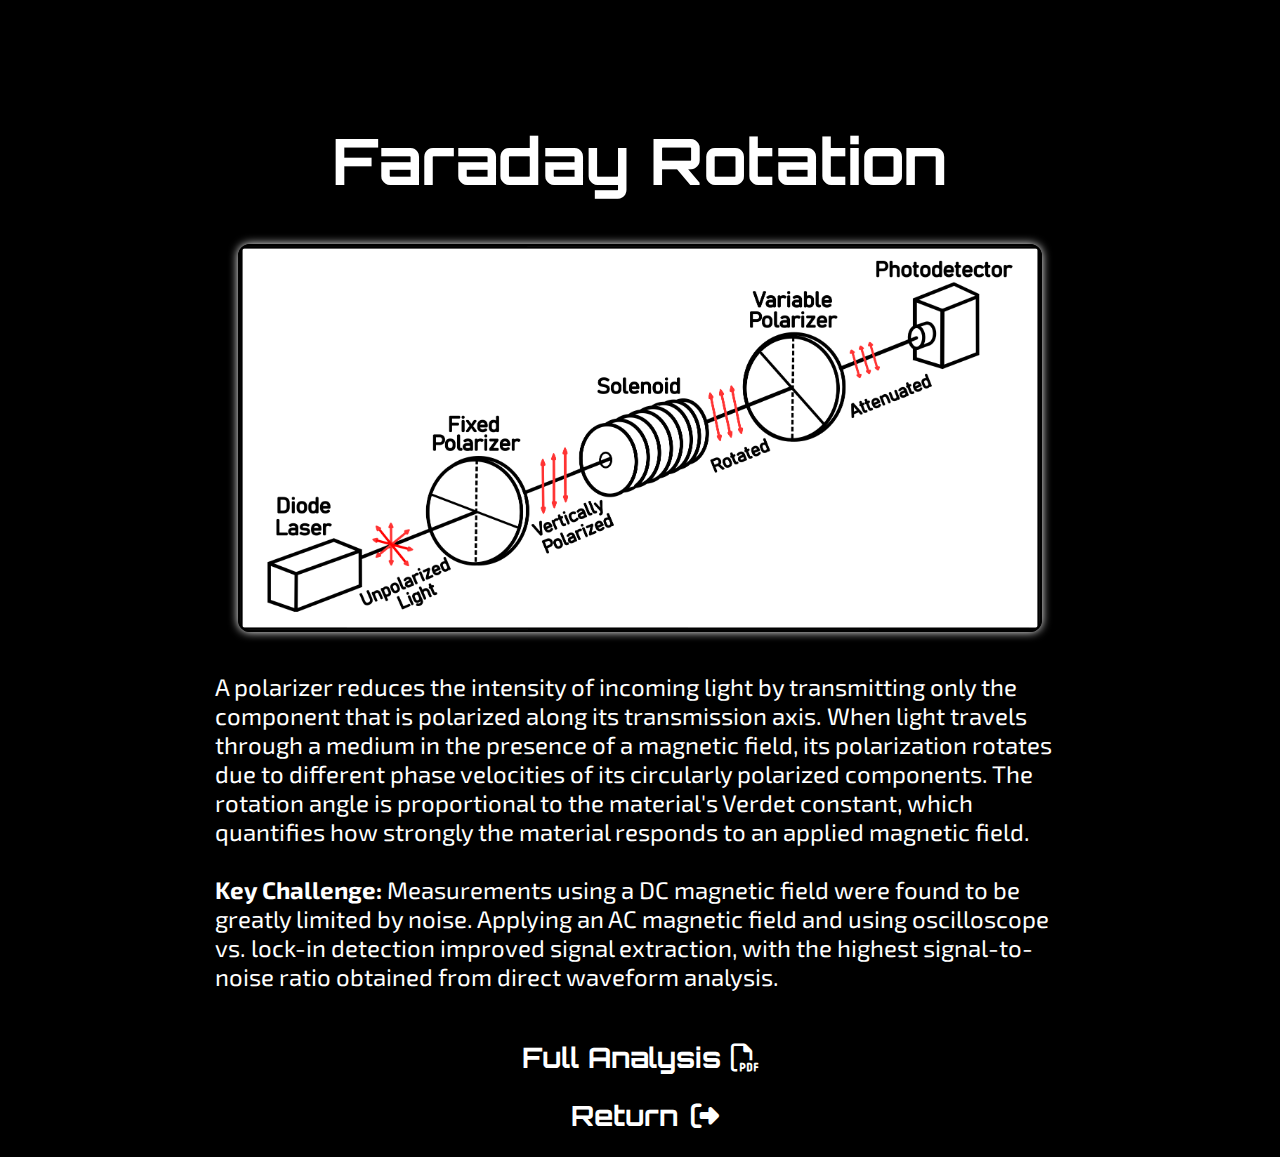
<file: project5_faraday.html>
<!DOCTYPE html>
<html lang="en">
<head>
  <meta charset="UTF-8">
  <title>Experiments</title>

  <link href="https://fonts.googleapis.com/css2?family=Orbitron:wght@400;700&display=swap" rel="stylesheet">
  <link href="https://fonts.googleapis.com/css2?family=Orbitron:wght@600;800&family=Exo+2:wght@400;500&display=swap" rel="stylesheet">
  <link rel="stylesheet" href="https://cdnjs.cloudflare.com/ajax/libs/font-awesome/6.5.1/css/all.min.css">
  

  <style>
    body {
      margin: 0;
      background-color: black;
      color: white;
      font-family: 'Orbitron', sans-serif;
      text-align: center;
      opacity: 0;
      transition: opacity 0.5s ease;
    }

    body.fade-in {
      opacity: 1;
    }

    .title {
      margin-top: 120px;
      font-size: 64px;
    }

    .image-box {
      margin: 40px auto;
      width: 70%;
      max-width: 800px;
      border: 2px solid rgb(0, 0, 0);
      border-radius: 12px;
      overflow: hidden;
      box-shadow: 0 0 10px #ffffff;
    }

    .image-box img {
      width: 100%;
      display: block;
    }

    .description {
      margin-top: 30px;
      font-size: 18px;
      color: #ccc;
    }

    .return {
      margin-top: 15px;
      font-size: 28px;
      cursor: pointer;
      transition: transform 0.2s ease, text-shadow 0.3s ease;
    }

    .return:hover {
      transform: scale(1.05);
      text-shadow: 0 0 12px #ff6600, 0 0 20px #ffaa00;
    }
  </style>
</head>

<div id="blackOverlay"></div>

<style>
  #blackOverlay {
    position: fixed;
    top: 0;
    left: 0;
    width: 100vw;
    height: 100vh;
    background: black;
    opacity: 0;
    pointer-events: none;
    transition: opacity 0.2s ease;
    z-index: 9999;
  }
</style>

<script>
  function fadeAndRedirect(url) {
    const overlay = document.getElementById("blackOverlay");
    overlay.style.opacity = "1";
    overlay.style.pointerEvents = "auto";

    setTimeout(() => {
      window.location.href = url;
    }, 150); 
  }
</script>

<body>

  <h1 class="title">Faraday Rotation</h1>

  <div class="image-box">
    <img src="images/polarize.png" alt="Experiment Preview">
  </div>

  <p style="font-family: 'Exo 2', sans-serif;
            max-width: 850px;
            margin: 20px auto;
            font-size: 24px;
            text-align: left;">  
            A polarizer reduces the intensity of incoming light by transmitting only the component that is polarized along its transmission axis. 
            When light travels through a medium in the presence of a magnetic field, its polarization rotates due to different phase velocities of its circularly polarized components. 
            The rotation angle is proportional to the material's Verdet constant, which quantifies how strongly the material responds to an applied magnetic field. <br>

            <br><b>Key Challenge:</b> Measurements using a DC magnetic field were found to be greatly limited by noise. Applying an AC magnetic field and using oscilloscope vs. lock-in detection improved signal extraction, 
            with the highest signal-to-noise ratio obtained from direct waveform analysis.<br><br>

	</p>

  <a href="assets/faraday_report.pdf" target="_blank" style="text-decoration: none; color: white;">
  <h2 class="return">Full Analysis<span style="margin-left: 10px;"></span><i class="fa-regular fa-file-pdf"></i></h2>
 </a>
 
  <a href="#" onclick="fadeAndRedirect('index.html#three'); return false;" style="text-decoration: none; color: white;">
  <h2 class="return"><span style="margin-left: 10px; margin-right: 4px">Return </span><i class="fa-solid fa-right-from-bracket"></i>
</a>

  <script>
  window.addEventListener('DOMContentLoaded', () => {
    requestAnimationFrame(() => {
      document.body.classList.add('fade-in');
    });
  });
  </script>

</body>
</html>
</file>
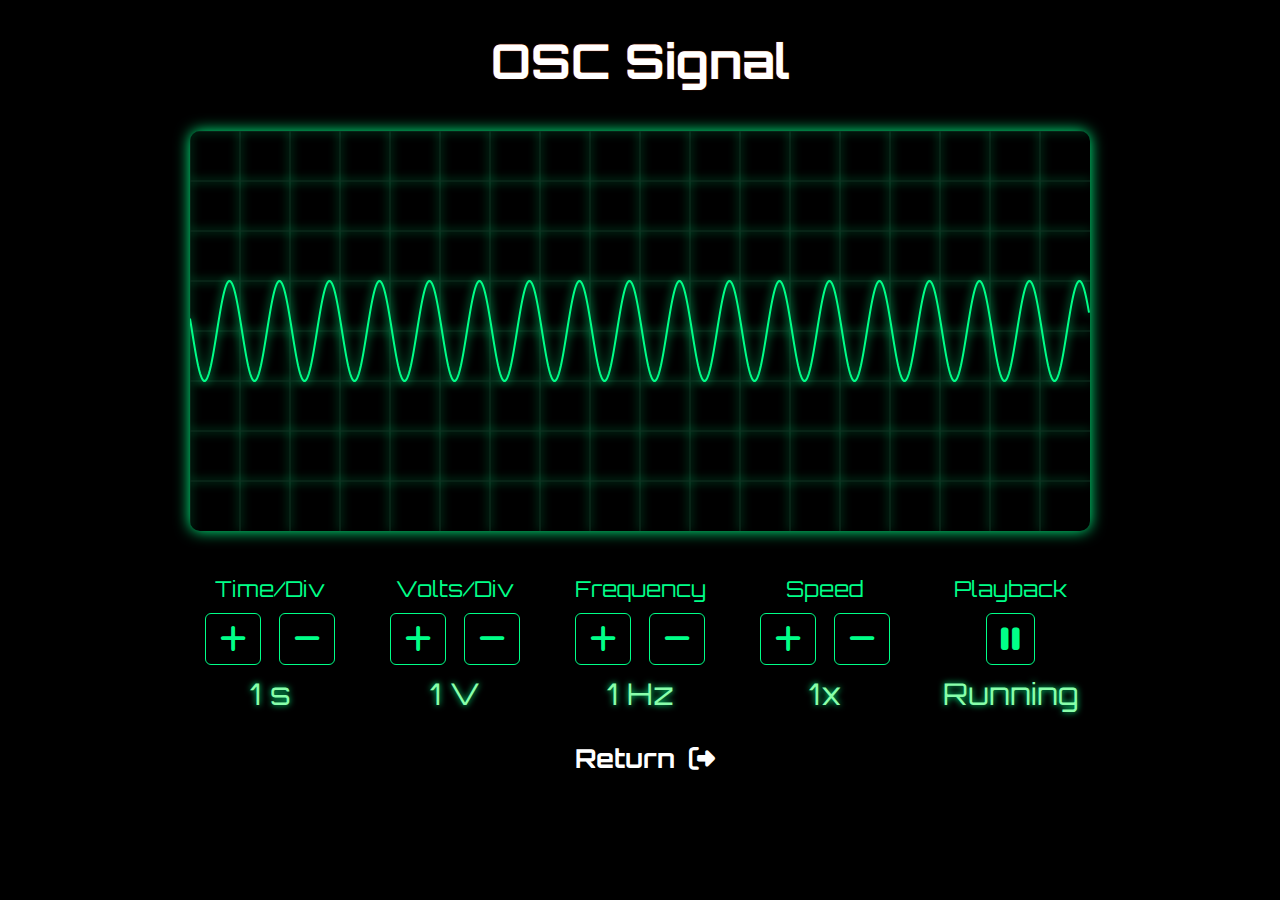
<file: reaction.html>
<!DOCTYPE html>
<html lang="en">
<head>
  <meta charset="UTF-8">
  <title>Oscilloscope</title>

  <link href="https://fonts.googleapis.com/css2?family=Orbitron:wght@400;700&display=swap" rel="stylesheet">
  <link href="https://fonts.googleapis.com/css2?family=Orbitron:wght@600;800&family=Exo+2:wght@400;500&display=swap" rel="stylesheet">
  <link rel="stylesheet" href="https://cdnjs.cloudflare.com/ajax/libs/font-awesome/6.5.1/css/all.min.css">

  <style>
    .header {
    margin-top: 30px;
    margin-bottom: 0px;
    font-size: 48px;
    color: white;
    text-shadow: 0 0 1px #f44703;
  }
    body {
      margin: 0;
      background: black;
      color: #00ff88;
      font-family: 'Orbitron', sans-serif;
      text-align: center;
      opacity: 0;
      transition: opacity 0.5s ease;
    }

    body.fade-in {
      opacity: 1;
    }

    .title {
      margin-top: px;
      font-size: 48px;
    }

    canvas {
      margin-top: 40px;
      background: black;
      border-radius: 10px;
      box-shadow: 0 0 15px #00ff88;
    }

    .controls {
      display: flex;
      justify-content: center;
      flex-wrap: wrap;
      gap: 15px;
      margin-top: 30px;
    }

    .control-block {
      width: 150px;
      padding: 10px;
      border: 0px solid #00ff88;
      border-radius: 8px;
      box-shadow: 0 0 0px #00ff88;
      display: flex;
      flex-direction: column;
      align-items: center;
    }
    .control-block button {
      display: inline-flex;
    }
    button {
      margin: 5px;
      padding: 10px 14px;
      background: black;
      color: #00ff88;
      border: 1px solid #00ff88;
      border-radius: 6px;
      font-family: 'Orbitron', sans-serif;
      font-size: 30px;
      cursor: pointer;
    }
    .button-row {
      display: flex;
      gap: 8px;
    }
    button:hover {
      box-shadow: 0 0 10px #00ff88;
    }
    .label {
      font-size: 22px;   /* adjust this */
      margin-bottom: 6px;
    }
    .display {
      margin-top: 5px;
      font-size: 30px;
      color: #88ffaa;
      text-shadow: 0 0 6px #00ff88;
    }
    #blackOverlay {
      position: fixed;
      top: 0;
      left: 0;
      width: 100%;
      height: 100%;
      background: black;
      opacity: 0;
      pointer-events: none;
      transition: opacity 0.2s ease;
      z-index: 9999;
    }

    .return {
      margin-top: 20px;
      font-size: 26px;
      cursor: pointer;
      transition: transform 0.2s ease, text-shadow 0.3s ease;
    }

    .return:hover {
      transform: scale(1.05);
      text-shadow: 0 0 12px #ff6600;
    }
  </style>
</head>

<body>
<h1 class="header">OSC Signal</h1>

<canvas id="scopeCanvas" width="900" height="400"></canvas>

<div class="controls">

  <div class="control-block">
    <div class="label">Time/Div</div>
    <div class="button-row">
    <button onclick="incTime()"><i class="fa-solid fa-plus"></i></button>
    <button onclick="decTime()"><i class="fa-solid fa-minus"></i></button>
    </div>
    <div class="display" id="timeDisplay"></div>
  </div>

  <div class="control-block">
    <div class="label">Volts/Div</div>
    <div class="button-row">
    <button onclick="incVolt()"><i class="fa-solid fa-plus"></i></button>
    <button onclick="decVolt()"><i class="fa-solid fa-minus"></i></button>
    </div>
    <div class="display" id="voltDisplay"></div>
    
  </div>
  <div class="control-block">
    <div class="label">Frequency</div>
    <div class="button-row">
  <button onclick="incFreq()"><i class="fa-solid fa-plus"></i></button>
  <button onclick="decFreq()"><i class="fa-solid fa-minus"></i></button>
  </div>
  <div class="display" id="freqDisplay"></div>
  </div>
  <div class="control-block">
    <div class="label">Speed</div>
    <div class="button-row">
  <button onclick="incSpeed()"><i class="fa-solid fa-plus"></i></button>
  <button onclick="decSpeed()"><i class="fa-solid fa-minus"></i></button>
  </div>
  <div class="display" id="speedDisplay"></div>
  </div>
  
    <div class="control-block">
      <div class="label">Playback</div>
  <button onclick="togglePause()"><i id="pauseIcon" class="fa-solid fa-pause"></i></button>
  <div class="display" id="pauseDisplay"></div>
  </div>
  
</div>

<script>
const canvas = document.getElementById("scopeCanvas");
const ctx = canvas.getContext("2d");


const gridPx = 50;


let amp = 1;
let paused = false;

const timeSteps = [
  0.001, 0.002, 0.005,
  0.01, 0.02, 0.05,
  0.1, 0.2, 0.5,
  1, 2, 5
];
let timeIndex = 9; 
let timePerDiv = timeSteps[timeIndex];

const voltSteps = [0.1, 0.2, 0.5, 1, 2, 5];
let voltIndex = 3; // starts at 1
let voltsPerDiv = voltSteps[voltIndex];

const freqSteps = [
  0.1, 0.2, 0.5,
  1, 2, 5,
  10, 20, 50,
  100, 200, 500
];
let freqIndex = 3; // starts at 1 Hz
let freq = freqSteps[freqIndex];

const speedSteps = [0.12, 0.25, 0.5, 1, 2, 4, 8];
let speedIndex = 3;
function incSpeed() {
  if (speedIndex < speedSteps.length - 1) {
    speedIndex++;
    sweepSpeed = speedSteps[speedIndex];
    updateDisplay();
  }
}

function decSpeed() {
  if (speedIndex > 0) {
    speedIndex--;
    sweepSpeed = speedSteps[speedIndex];
    updateDisplay();
  }
}

function incFreq() {
  if (freqIndex < freqSteps.length - 1) {
    freqIndex++;
    freq = freqSteps[freqIndex];
    updateDisplay();
  }
}

function decFreq() {
  if (freqIndex > 0) {
    freqIndex--;
    freq = freqSteps[freqIndex];
    updateDisplay();
  }
}

let time = 0;
let sweepSpeed = 1; 


function drawGrid() {
  ctx.strokeStyle = "#113322";
  ctx.lineWidth = 1;

  for (let x = 0; x < canvas.width; x += gridPx) {
    ctx.beginPath();
    ctx.moveTo(x, 0);
    ctx.lineTo(x, canvas.height);
    ctx.stroke();
  }

  for (let y = 0; y < canvas.height; y += gridPx) {
    ctx.beginPath();
    ctx.moveTo(0, y);
    ctx.lineTo(canvas.width, y);
    ctx.stroke();
  }
}


function drawWave() {
  ctx.clearRect(0, 0, canvas.width, canvas.height);
  drawGrid();

  ctx.beginPath();


for (let x = 0; x < canvas.width; x++) {
  let t = time + (x / gridPx) * timePerDiv;

    let y = amp * Math.sin(2 * Math.PI * freq * t);

    let yPos = canvas.height / 2 - (y / voltsPerDiv) * gridPx;

    if (x === 0) ctx.moveTo(x, yPos);
    else ctx.lineTo(x, yPos);
  }

  ctx.strokeStyle = "#00ff88";
  ctx.lineWidth = 2;
  ctx.shadowBlur = 10;
  ctx.shadowColor = "#00ff88";
  ctx.stroke();


    if (!paused) {
    time += (0.01 / timePerDiv) * sweepSpeed;
  }

  requestAnimationFrame(drawWave);
}


function incTime() {
  if (timeIndex < timeSteps.length - 1) {
    timeIndex++;
    timePerDiv = timeSteps[timeIndex];
    updateDisplay();
  }
}

function decTime() {
  if (timeIndex > 0) {
    timeIndex--;
    timePerDiv = timeSteps[timeIndex];
    updateDisplay();
  }
}

function incVolt() {
  if (voltIndex < voltSteps.length - 1) {
    voltIndex++;
    voltsPerDiv = voltSteps[voltIndex];
    updateDisplay();
  }
}

function decVolt() {
  if (voltIndex > 0) {
    voltIndex--;
    voltsPerDiv = voltSteps[voltIndex];
    updateDisplay();
  }
}
function togglePause() {
  paused = !paused;

  const icon = document.getElementById("pauseIcon");

  if (paused) {
    icon.classList.remove("fa-pause");
    icon.classList.add("fa-play");
  } else {
    icon.classList.remove("fa-play");
    icon.classList.add("fa-pause");
  }

  updateDisplay();
}

function updateDisplay() {
  document.getElementById("timeDisplay").textContent =
    /*"Time/Div: " + */timePerDiv + " s";

  document.getElementById("voltDisplay").textContent =
    /*"Volts/Div: " + */voltsPerDiv + " V";
  document.getElementById("freqDisplay").textContent =
  /*"Frequency: " + */freq + " Hz";
  document.getElementById("speedDisplay").textContent =
  /*"Sweep Speed: " + */sweepSpeed + "x";

    document.getElementById("pauseDisplay").textContent =
   /*"State: " + */(paused ? "Paused" : "Running");
   
}


function toggleTrigger() {
  triggered = !triggered;
  updateDisplay();
}


window.addEventListener('DOMContentLoaded', () => {
  setTimeout(() => {
    document.body.classList.add('fade-in');
  }, 150);
});


updateDisplay();
drawWave();
</script>

  <a href="#" onclick="fadeAndRedirect('index.html#three'); return false;" style="text-decoration: none; color: white;">
  <h2 class="return">
    <span style="margin-left: 10px; margin-right: 6px">Return</span>
    <i class="fa-solid fa-right-from-bracket"></i>
  </h2>
</a>
</body>
<div id="blackOverlay"></div>
<script>
  function fadeAndRedirect(url) {
    const overlay = document.getElementById("blackOverlay");
    overlay.style.opacity = "1";
    overlay.style.pointerEvents = "auto";

    setTimeout(() => {
      window.location.href = url;
    }, 150); 
  }
</script>

</html>
</file>
